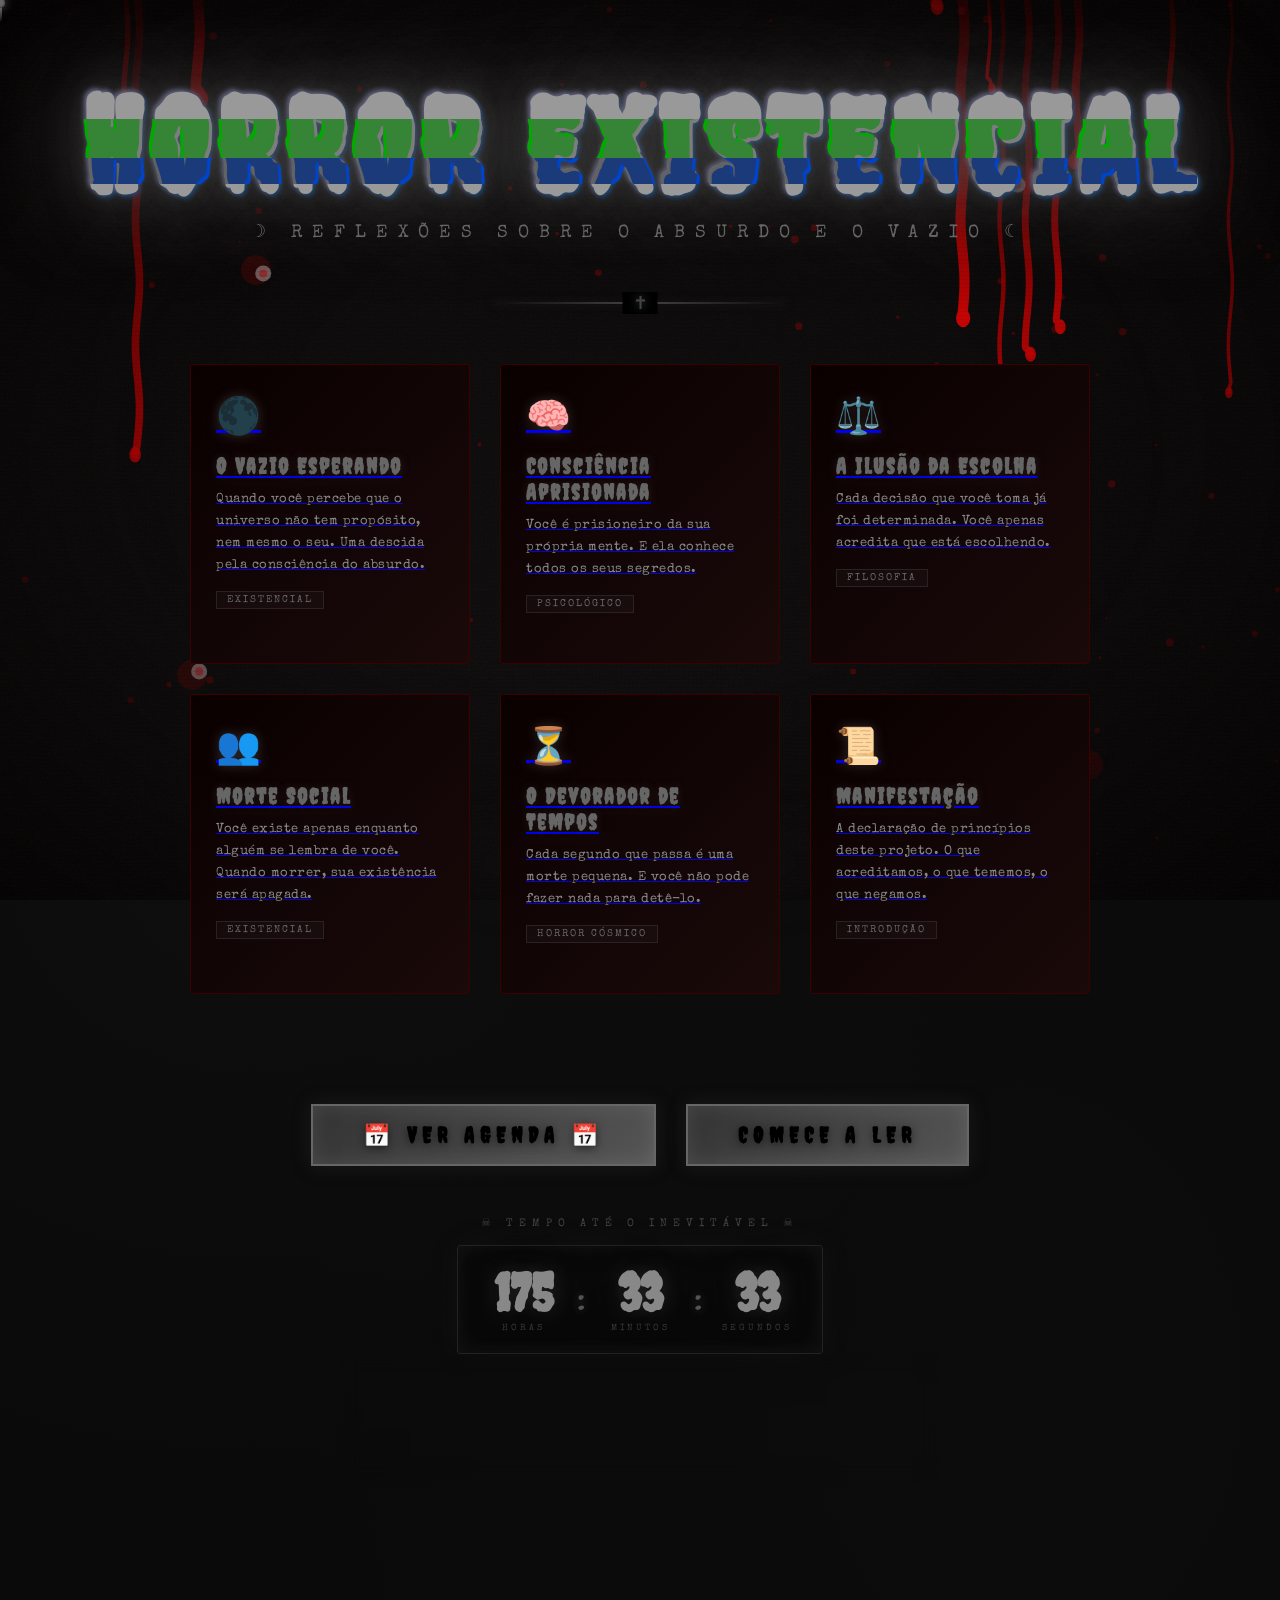
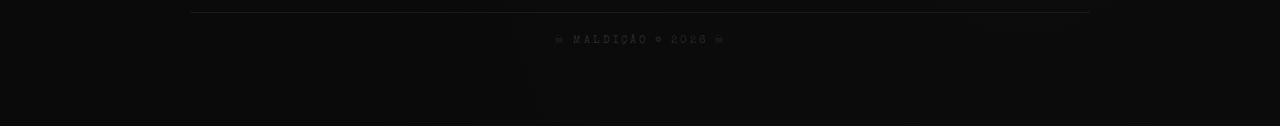
<file: index.html>
﻿<!DOCTYPE html>
<html lang="pt-BR">
<head>
<meta charset="UTF-8">
<meta name="viewport" content="width=device-width, initial-scale=1.0">
<title>☠ TERROR ☠</title>
<link rel="stylesheet" href="style.css">
</head>
<body>
<div id="cursor"></div>
<canvas id="blood-canvas"></canvas>
<canvas id="particles-canvas"></canvas>
<canvas id="eyes-canvas"></canvas>
<div id="vignette"></div>
<div id="flicker"></div>
<div id="scanlines"></div>
<div id="noise"></div>
<div id="glitch-overlay"></div>
<div id="distortion-grid"></div>
<div id="ambient-glow"></div>
<div class="content">
  <div class="title-wrap">
    <h1 data-text="HORROR EXISTENCIAL">HORROR EXISTENCIAL</h1>
    <div class="title-shadow"></div>
  </div>
  <div class="subtitle">☽ Reflexões sobre o absurdo e o vazio ☾</div>
  <div class="subtitle-glow"></div>
  <div class="divider"></div>
  <div class="cards-container">
    <div class="cards">
      <a href="articles/o-vazio.html" class="card card-link">
        <div class="card-glow"></div>
        <span class="card-icon">🌑</span>
        <h3>O Vazio Esperando</h3>
        <p>Quando você percebe que o universo não tem propósito, nem mesmo o seu. Uma descida pela consciência do absurdo.</p>
        <span class="tag">Existencial</span>
        <div class="card-eyes"></div>
      </a>
      <a href="articles/consciencia-aprisionada.html" class="card card-link">
        <div class="card-glow"></div>
        <span class="card-icon">🧠</span>
        <h3>Consciência Aprisionada</h3>
        <p>Você é prisioneiro da sua própria mente. E ela conhece todos os seus segredos.</p>
        <span class="tag">Psicológico</span>
        <div class="card-eyes"></div>
      </a>
      <a href="articles/escolha-ilusoria.html" class="card card-link">
        <div class="card-glow"></div>
        <span class="card-icon">⚖️</span>
        <h3>A Ilusão da Escolha</h3>
        <p>Cada decisão que você toma já foi determinada. Você apenas acredita que está escolhendo.</p>
        <span class="tag">Filosofia</span>
        <div class="card-eyes"></div>
      </a>
      <a href="articles/morte-social.html" class="card card-link">
        <div class="card-glow"></div>
        <span class="card-icon">👥</span>
        <h3>Morte Social</h3>
        <p>Você existe apenas enquanto alguém se lembra de você. Quando morrer, sua existência será apagada.</p>
        <span class="tag">Existencial</span>
        <div class="card-eyes"></div>
      </a>
      <a href="articles/o-tempo.html" class="card card-link">
        <div class="card-glow"></div>
        <span class="card-icon">⏳</span>
        <h3>O Devorador de Tempos</h3>
        <p>Cada segundo que passa é uma morte pequena. E você não pode fazer nada para detê-lo.</p>
        <span class="tag">Horror Cósmico</span>
        <div class="card-eyes"></div>
      </a>
      <a href="articles/manifestacao.html" class="card card-link">
        <div class="card-glow"></div>
        <span class="card-icon">📜</span>
        <h3>Manifestação</h3>
        <p>A declaração de princípios deste projeto. O que acreditamos, o que tememos, o que negamos.</p>
        <span class="tag">Introdução</span>
        <div class="card-eyes"></div>
      </a>
    </div>
  </div>
  <div class="button-container">
    <a href="schedule.html" class="cta-btn schedule-btn">
      <span>📅 VER AGENDA 📅</span>
      <div class="btn-hologram"></div>
    </a>
    <a href="articles/manifestacao.html" class="cta-btn enter-btn">
      <span>COMECE A LER</span>
      <div class="btn-hologram"></div>
    </a>
  </div>
  <div class="countdown">
    <div class="countdown-label">☠ tempo até o inevitável ☠</div>
    <div class="countdown-digits">
      <div class="digit-box">
        <div class="digit" id="cd-h">00</div>
        <div class="digit-label">horas</div>
      </div>
      <div class="colon">:</div>
      <div class="digit-box">
        <div class="digit" id="cd-m">00</div>
        <div class="digit-label">minutos</div>
      </div>
      <div class="colon">:</div>
      <div class="digit-box">
        <div class="digit" id="cd-s">00</div>
        <div class="digit-label">segundos</div>
      </div>
    </div>
  </div>
  <div class="info-section">
    <div class="info-card">
      <h4>⚠️ AVISO</h4>
      <p>Este conteúdo é destinado apenas para os corajosos.</p>
    </div>
  </div>
  <footer>☠ MALDIÇÃO © 2026 ☠</footer>
</div>
<script src="horror-engine.js"></script>
</body>
</html>
</file>
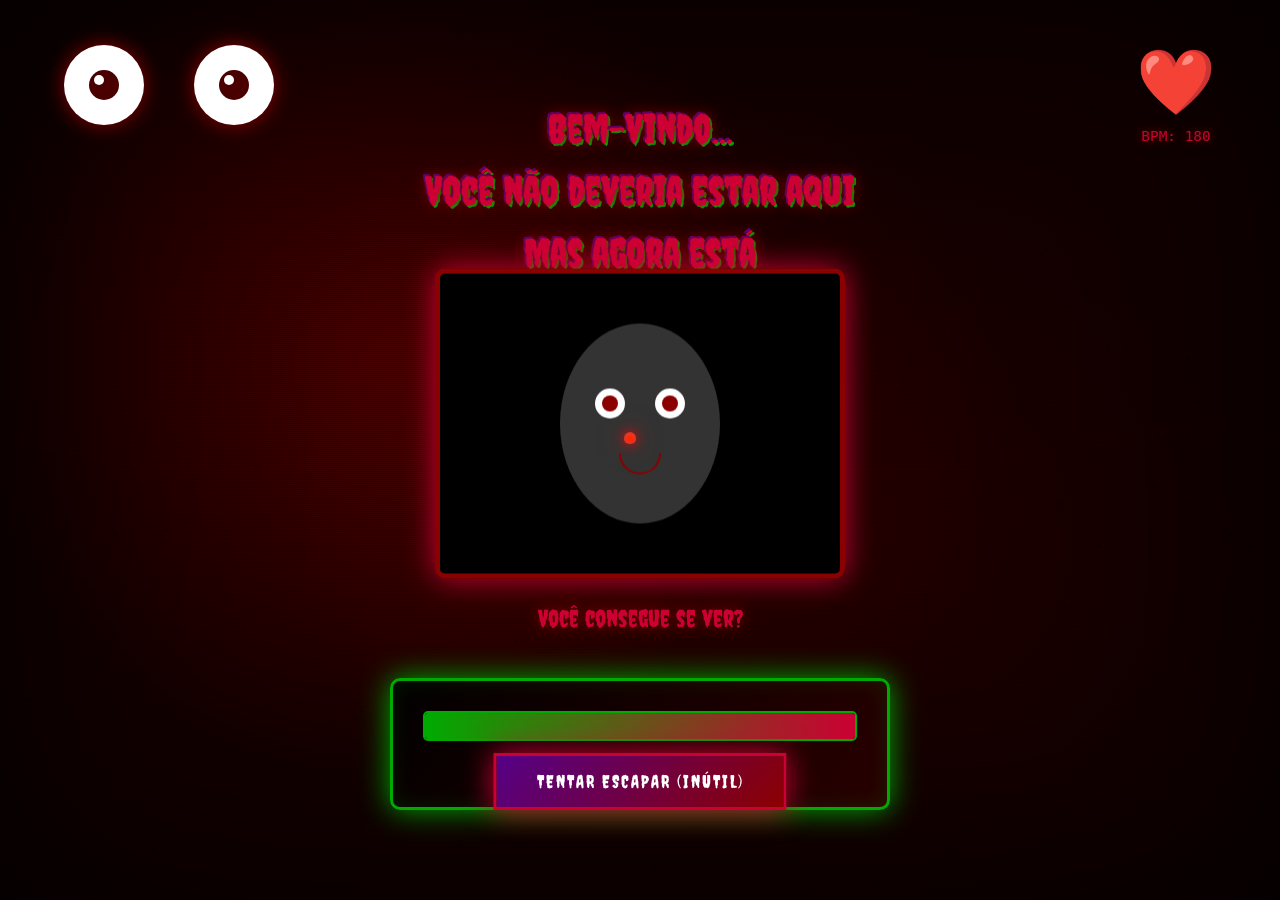
<file: enter.html>
<!DOCTYPE html>
<html lang="pt-BR">
<head>
    <meta charset="UTF-8">
    <meta name="viewport" content="width=device-width, initial-scale=1.0">
    <title>☠ VOCÊ ENTROU ☠</title>
    <link rel="stylesheet" href="enter.css">
</head>
<body>
    <!-- Ambient Sounds (disabled by default, user can enable) -->
    <audio id="ambient-sound" preload="none"></audio>
    <audio id="scream-sound" preload="none"></audio>
    <audio id="heartbeat" preload="none"></audio>

    <!-- Multiple Canvas Layers for Effects -->
    <canvas id="main-canvas"></canvas>
    <canvas id="distortion-canvas"></canvas>
    <canvas id="particles-canvas"></canvas>
    
    <!-- Custom Cursor -->
    <div id="cursor"></div>
    
    <!-- Screen Effects -->
    <div id="vignette"></div>
    <div id="scanlines"></div>
    <div id="glitch-overlay"></div>
    <div id="chromatic"></div>
    <div id="flash"></div>
    <div id="blood-splatter"></div>

    <!-- Main Content -->
    <div class="content-wrapper">
        <!-- Psychological Horror Text -->
        <div class="horror-text-container" id="horror-text">
            <div class="text-line" style="animation-delay: 0s">Bem-vindo...</div>
            <div class="text-line" style="animation-delay: 0.5s">Você não deveria estar aqui</div>
            <div class="text-line" style="animation-delay: 1s">Mas agora está</div>
            <div class="text-line" style="animation-delay: 1.5s">E não pode sair</div>
        </div>

        <!-- Beating Heart Display -->
        <div class="heart-display">
            <div class="heart" id="heart-beat">❤️</div>
            <div class="heart-bpm" id="bpm">BPM: 120</div>
        </div>

        <!-- Eyes Following Cursor -->
        <div class="eyes-container">
            <div class="eye">
                <div class="pupil"></div>
            </div>
            <div class="eye">
                <div class="pupil"></div>
            </div>
        </div>

        <!-- Distorted Mirror -->
        <div class="mirror-section">
            <canvas id="mirror-canvas" width="400" height="300"></canvas>
            <p class="mirror-text">Você consegue se ver?</p>
        </div>

        <!-- Scrolling Doom Text -->
        <div class="doom-text">
            <div class="doom-line">ELE ESTÁ TE VENDO</div>
            <div class="doom-line">ELE ESTÁ TE OUINDO</div>
            <div class="doom-line">ELE ESTÁ TE TOCANDO</div>
            <div class="doom-line">ELE ESTÁ AQUI</div>
            <div class="doom-line">ELE ESTÁ AQUI</div>
            <div class="doom-line">ELE ESTÁ AQUI</div>
        </div>

        <!-- Glitched Interface -->
        <div class="interface">
            <div class="screen" id="main-screen">
                <div class="screen-content">
                    <div class="loading-bar">
                        <div class="loading-fill" id="load-fill"></div>
                    </div>
                    <p class="loading-text" id="load-text">Carregando seu destino...</p>
                </div>
            </div>
        </div>

        <!-- Reality Distortion -->
        <div class="reality-check">
            <button class="btn-escape" onclick="tryEscape()">
                TENTAR ESCAPAR (INÚTIL)
            </button>
        </div>
    </div>

    <!-- Hidden Messages (revealed gradually) -->
    <div id="hidden-messages" style="display: none;">
        <div class="message">Você clicou em "ENTRE SE OUSAR"...</div>
        <div class="message">Você REALMENTE achou que teria um final feliz?</div>
        <div class="message">A maldição já começou</div>
        <div class="message">Você sente isso?</div>
        <div class="message">A presença ao seu redor?</div>
    </div>

    <script src="enter.js"></script>
</body>
</html>
</file>
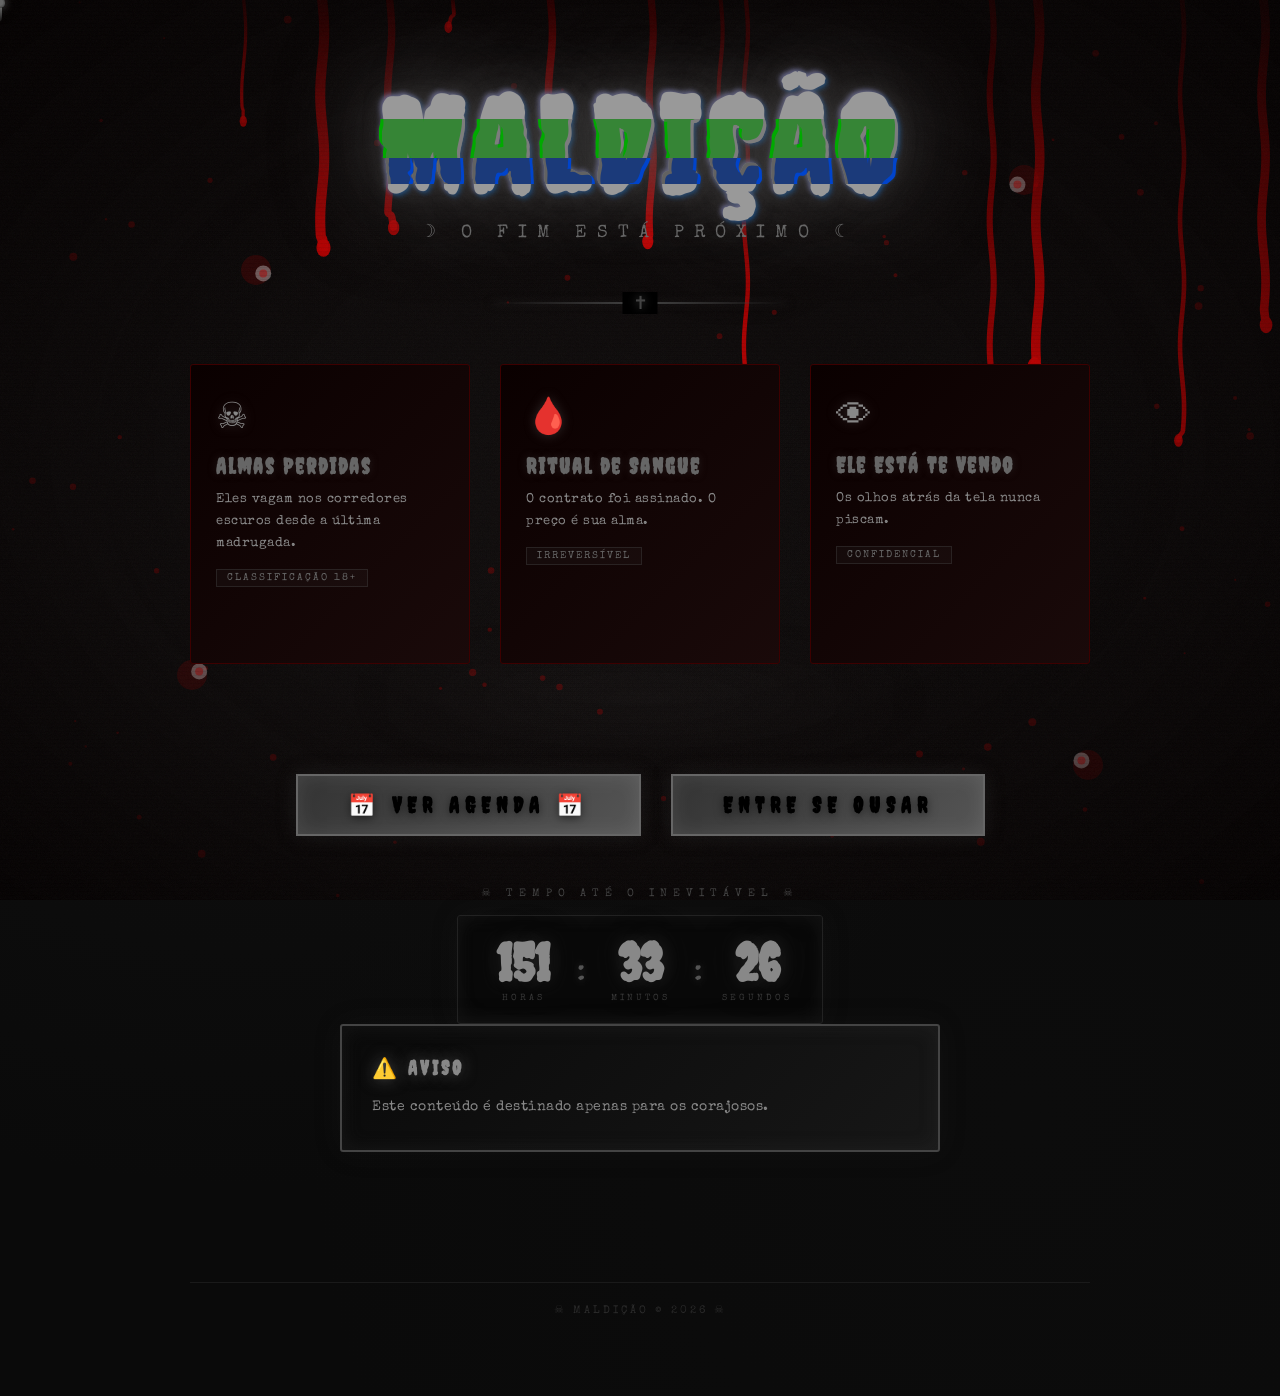
<file: horror-site.html>
﻿<!DOCTYPE html>
<html lang="pt-BR">
<head>
<meta charset="UTF-8">
<meta name="viewport" content="width=device-width, initial-scale=1.0">
<title>☠ TERROR ☠</title>
<link rel="stylesheet" href="style.css">
</head>
<body>
<div id="cursor"></div>
<canvas id="blood-canvas"></canvas>
<canvas id="particles-canvas"></canvas>
<canvas id="eyes-canvas"></canvas>
<div id="vignette"></div>
<div id="flicker"></div>
<div id="scanlines"></div>
<div id="noise"></div>
<div id="glitch-overlay"></div>
<div id="distortion-grid"></div>
<div id="ambient-glow"></div>
<div class="content">
  <div class="title-wrap">
    <h1 data-text="MALDIÇÃO">MALDIÇÃO</h1>
    <div class="title-shadow"></div>
  </div>
  <div class="subtitle">☽ O fim está próximo ☾</div>
  <div class="subtitle-glow"></div>
  <div class="divider"></div>
  <div class="cards-container">
    <div class="cards">
      <div class="card">
        <div class="card-glow"></div>
        <span class="card-icon">☠</span>
        <h3>Almas Perdidas</h3>
        <p>Eles vagam nos corredores escuros desde a última madrugada.</p>
        <span class="tag">Classificação 18+</span>
        <div class="card-eyes"></div>
      </div>
      <div class="card">
        <div class="card-glow"></div>
        <span class="card-icon">🩸</span>
        <h3>Ritual de Sangue</h3>
        <p>O contrato foi assinado. O preço é sua alma.</p>
        <span class="tag">Irreversível</span>
        <div class="card-eyes"></div>
      </div>
      <div class="card">
        <div class="card-glow"></div>
        <span class="card-icon">👁</span>
        <h3>Ele Está Te Vendo</h3>
        <p>Os olhos atrás da tela nunca piscam.</p>
        <span class="tag">Confidencial</span>
        <div class="card-eyes"></div>
      </div>
    </div>
  </div>
  <div class="button-container">
    <a href="schedule.html" class="cta-btn schedule-btn">
      <span>📅 VER AGENDA 📅</span>
      <div class="btn-hologram"></div>
    </a>
    <button class="cta-btn enter-btn" onclick="window.location.href='enter.html'">
      <span>ENTRE SE OUSAR</span>
      <div class="btn-hologram"></div>
    </button>
  </div>
  <div class="countdown">
    <div class="countdown-label">☠ tempo até o inevitável ☠</div>
    <div class="countdown-digits">
      <div class="digit-box">
        <div class="digit" id="cd-h">00</div>
        <div class="digit-label">horas</div>
      </div>
      <div class="colon">:</div>
      <div class="digit-box">
        <div class="digit" id="cd-m">00</div>
        <div class="digit-label">minutos</div>
      </div>
      <div class="colon">:</div>
      <div class="digit-box">
        <div class="digit" id="cd-s">00</div>
        <div class="digit-label">segundos</div>
      </div>
    </div>
  </div>
  <div class="info-section">
    <div class="info-card">
      <h4>⚠️ AVISO</h4>
      <p>Este conteúdo é destinado apenas para os corajosos.</p>
    </div>
  </div>
  <footer>☠ MALDIÇÃO © 2026 ☠</footer>
</div>
<script src="horror-engine.js"></script>
</body>
</html>
</file>
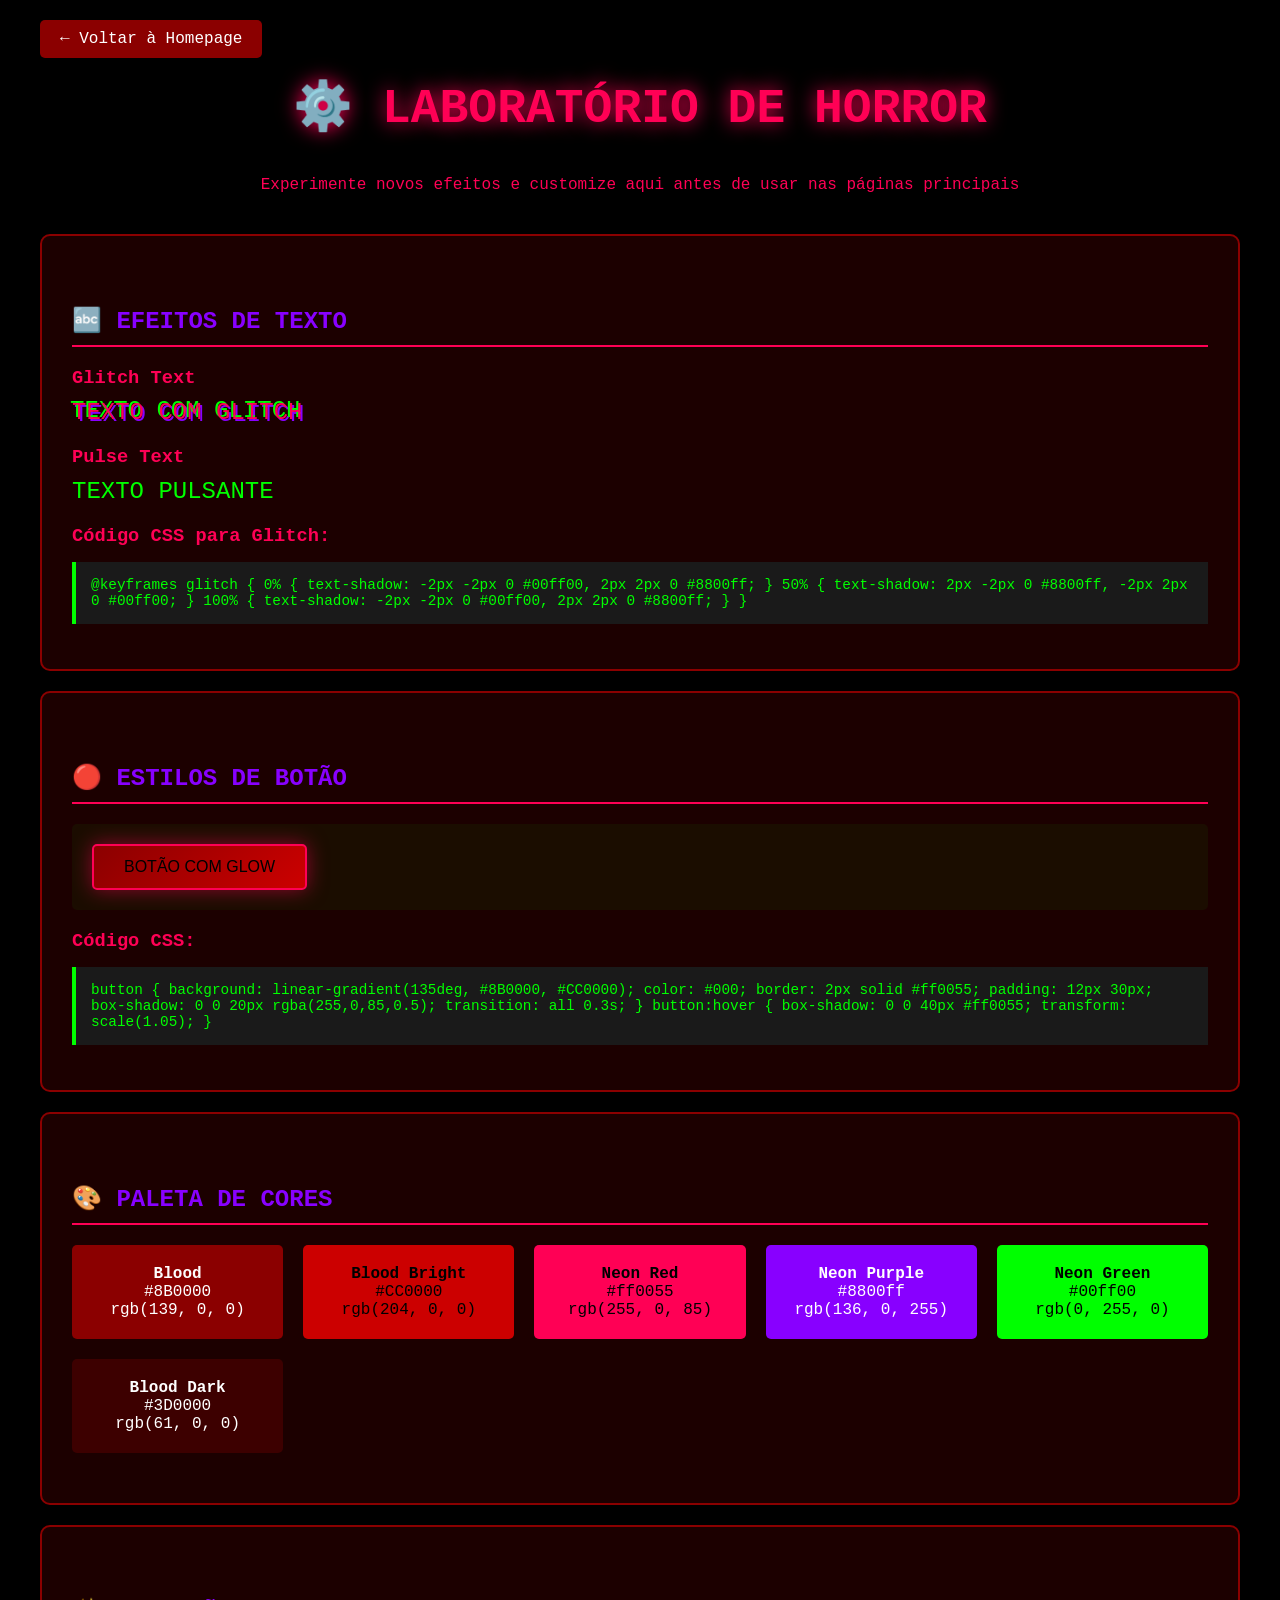
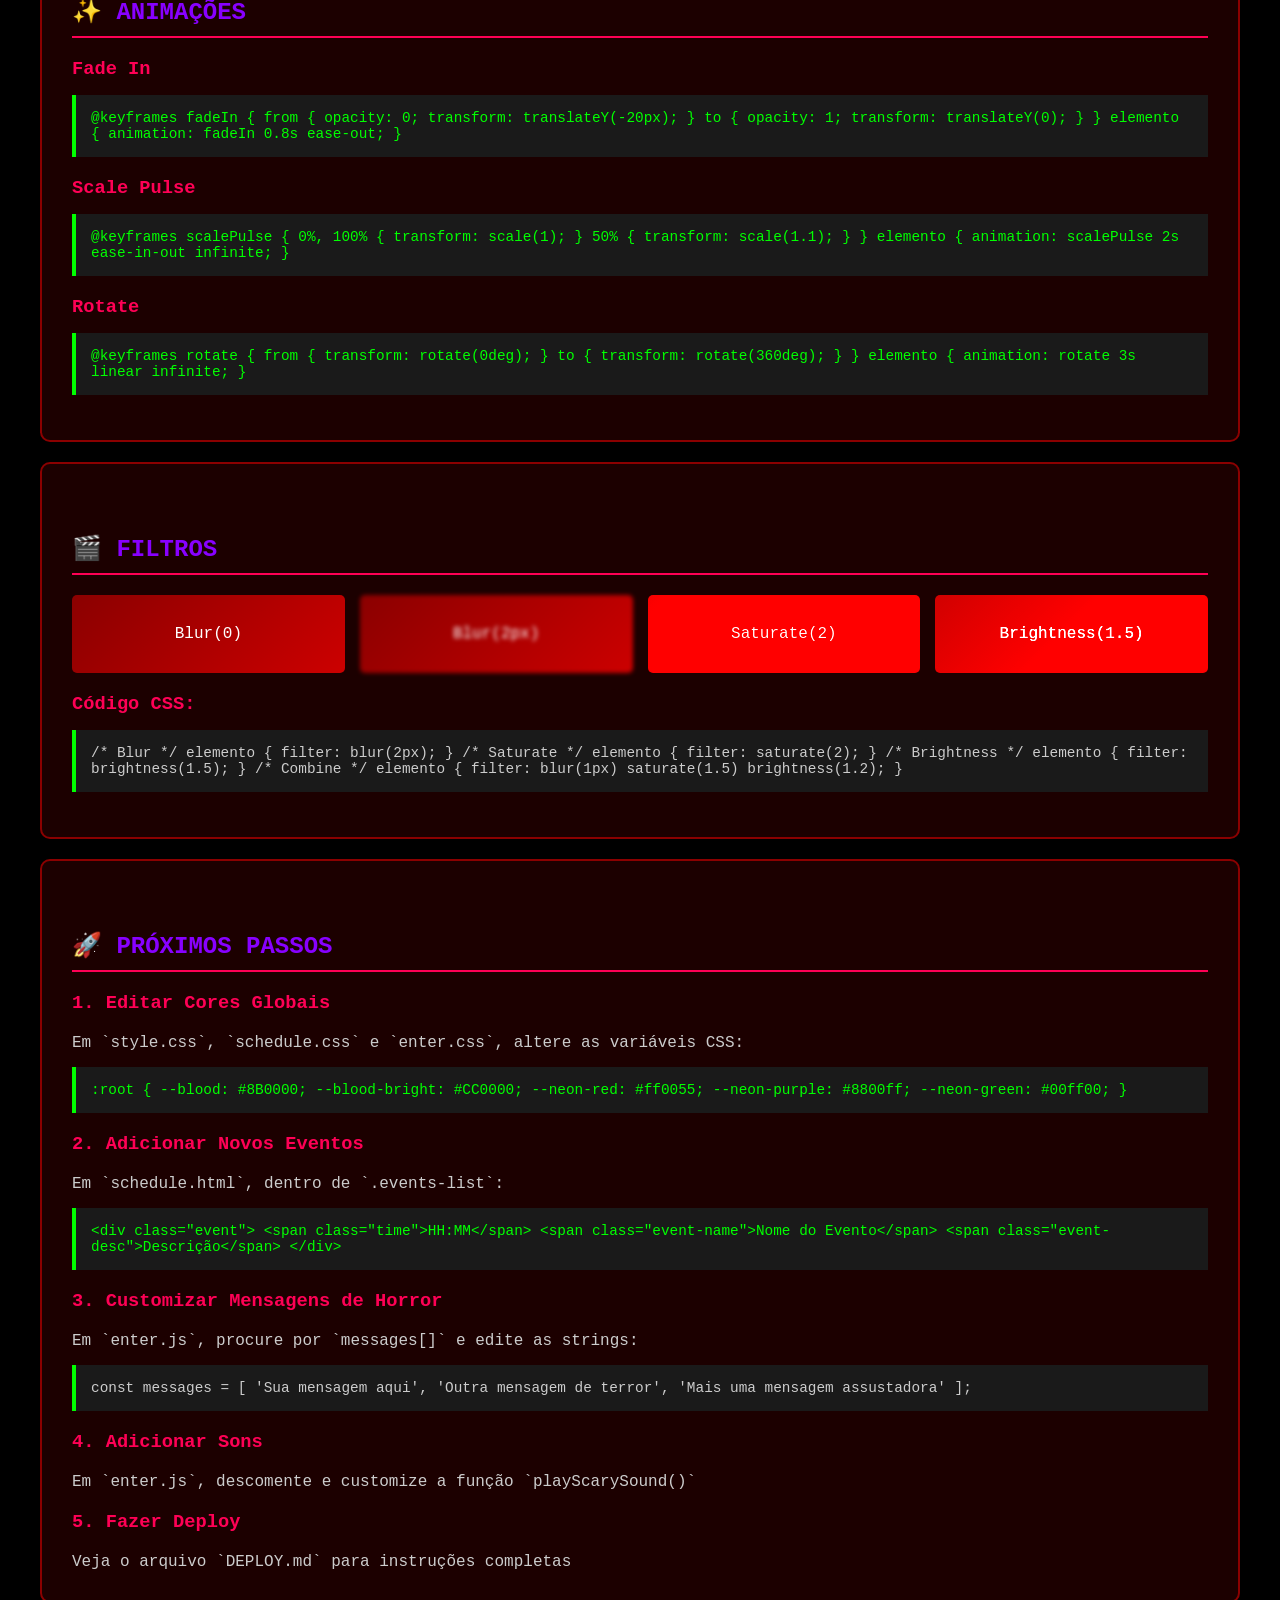
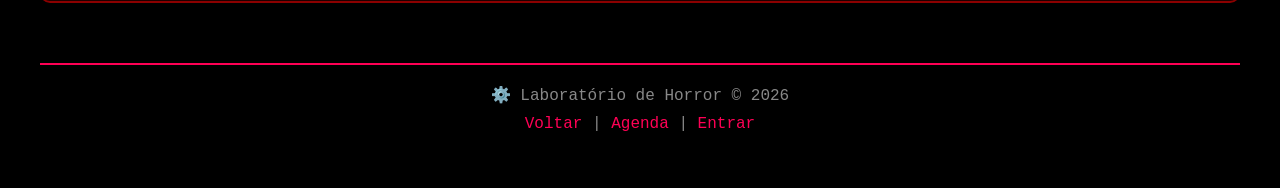
<file: lab.html>
<!-- 
ARQUIVO DE TESTES E EXEMPLOS
Use este arquivo para testar novos efeitos antes de implementar nas páginas principais
-->

<!DOCTYPE html>
<html lang="pt-BR">
<head>
    <meta charset="UTF-8">
    <meta name="viewport" content="width=device-width, initial-scale=1.0">
    <title>⚙️ LABORATORIO DE HORROR</title>
    <style>
        * {
            margin: 0;
            padding: 0;
            box-sizing: border-box;
        }

        body {
            background: #000;
            color: #ccc;
            font-family: 'Courier New', monospace;
            min-height: 100vh;
            padding: 20px;
            overflow-x: hidden;
        }

        .container {
            max-width: 1200px;
            margin: 0 auto;
        }

        h1 {
            color: #ff0055;
            text-align: center;
            margin-bottom: 40px;
            font-size: 3rem;
            text-shadow: 0 0 20px #ff0055;
        }

        h2 {
            color: #8800ff;
            margin-top: 40px;
            margin-bottom: 20px;
            border-bottom: 2px solid #ff0055;
            padding-bottom: 10px;
        }

        .example {
            background: rgba(139,0,0,0.2);
            border: 2px solid #8B0000;
            padding: 30px;
            margin: 20px 0;
            border-radius: 10px;
        }

        .code-block {
            background: #1a1a1a;
            border-left: 4px solid #00ff00;
            padding: 15px;
            overflow-x: auto;
            margin: 15px 0;
            font-size: 0.9rem;
        }

        .code-block code {
            color: #00ff00;
        }

        .demo {
            margin: 15px 0;
            padding: 20px;
            background: rgba(0,255,0,0.05);
            border-radius: 5px;
        }

        .nav-back {
            display: inline-block;
            margin-bottom: 20px;
            padding: 10px 20px;
            background: #8B0000;
            color: #fff;
            text-decoration: none;
            border-radius: 5px;
            transition: all 0.3s;
        }

        .nav-back:hover {
            background: #ff0055;
            box-shadow: 0 0 20px #ff0055;
        }

        .glitch-text {
            font-size: 1.5rem;
            color: #ff0055;
            animation: glitch-demo 0.5s infinite;
            text-shadow: 
                -2px -2px 0 #00ff00,
                2px 2px 0 #8800ff;
        }

        @keyframes glitch-demo {
            0% { text-shadow: -2px -2px 0 #00ff00, 2px 2px 0 #8800ff; }
            50% { text-shadow: 2px -2px 0 #8800ff, -2px 2px 0 #00ff00; }
            100% { text-shadow: -2px -2px 0 #00ff00, 2px 2px 0 #8800ff; }
        }

        .pulse {
            animation: pulse-demo 1s ease-in-out infinite;
        }

        @keyframes pulse-demo {
            0%, 100% { opacity: 0.5; transform: scale(1); }
            50% { opacity: 1; transform: scale(1.1); }
        }

        canvas {
            max-width: 100%;
            height: auto;
        }

        .footer {
            text-align: center;
            margin-top: 60px;
            padding: 20px;
            border-top: 2px solid #ff0055;
            color: #888;
        }
    </style>
</head>
<body>
    <div class="container">
        <a href="horror-site.html" class="nav-back">← Voltar à Homepage</a>

        <h1>⚙️ LABORATÓRIO DE HORROR</h1>
        <p style="text-align: center; color: #ff0055; margin-bottom: 40px;">
            Experimente novos efeitos e customize aqui antes de usar nas páginas principais
        </p>

        <!-- SEÇÃO 1: EFEITOS DE TEXTO -->
        <div class="example">
            <h2>🔤 EFEITOS DE TEXTO</h2>

            <h3 style="color: #ff0055; margin: 20px 0 10px;">Glitch Text</h3>
            <div class="glitch-text">TEXTO COM GLITCH</div>

            <h3 style="color: #ff0055; margin: 20px 0 10px;">Pulse Text</h3>
            <div class="pulse" style="font-size: 1.5rem; color: #00ff00;">
                TEXTO PULSANTE
            </div>

            <h3 style="color: #ff0055; margin: 20px 0 10px;">Código CSS para Glitch:</h3>
            <div class="code-block"><code>@keyframes glitch {
  0% { text-shadow: -2px -2px 0 #00ff00, 2px 2px 0 #8800ff; }
  50% { text-shadow: 2px -2px 0 #8800ff, -2px 2px 0 #00ff00; }
  100% { text-shadow: -2px -2px 0 #00ff00, 2px 2px 0 #8800ff; }
}</code></div>
        </div>

        <!-- SEÇÃO 2: BOTÕES -->
        <div class="example">
            <h2>🔴 ESTILOS DE BOTÃO</h2>

            <div class="demo">
                <button style="
                    background: linear-gradient(135deg, #8B0000, #CC0000);
                    color: #000;
                    border: 2px solid #ff0055;
                    padding: 12px 30px;
                    font-size: 1rem;
                    cursor: pointer;
                    border-radius: 5px;
                    transition: all 0.3s;
                    box-shadow: 0 0 20px rgba(255,0,85,0.5);
                " 
                onmouseover="this.style.boxShadow='0 0 40px #ff0055'" 
                onmouseout="this.style.boxShadow='0 0 20px rgba(255,0,85,0.5)'">
                    BOTÃO COM GLOW
                </button>
            </div>

            <h3 style="color: #ff0055; margin-top: 20px;">Código CSS:</h3>
            <div class="code-block"><code>button {
  background: linear-gradient(135deg, #8B0000, #CC0000);
  color: #000;
  border: 2px solid #ff0055;
  padding: 12px 30px;
  box-shadow: 0 0 20px rgba(255,0,85,0.5);
  transition: all 0.3s;
}

button:hover {
  box-shadow: 0 0 40px #ff0055;
  transform: scale(1.05);
}</code></div>
        </div>

        <!-- SEÇÃO 3: CORES E GRADIENTES -->
        <div class="example">
            <h2>🎨 PALETA DE CORES</h2>

            <div style="display: grid; grid-template-columns: repeat(auto-fit, minmax(200px, 1fr)); gap: 20px; margin: 20px 0;">
                <div style="
                    background: #8B0000;
                    padding: 20px;
                    border-radius: 5px;
                    text-align: center;
                    color: #fff;
                ">
                    <strong>Blood</strong><br>
                    #8B0000<br>
                    rgb(139, 0, 0)
                </div>

                <div style="
                    background: #CC0000;
                    padding: 20px;
                    border-radius: 5px;
                    text-align: center;
                    color: #000;
                ">
                    <strong>Blood Bright</strong><br>
                    #CC0000<br>
                    rgb(204, 0, 0)
                </div>

                <div style="
                    background: #ff0055;
                    padding: 20px;
                    border-radius: 5px;
                    text-align: center;
                    color: #000;
                ">
                    <strong>Neon Red</strong><br>
                    #ff0055<br>
                    rgb(255, 0, 85)
                </div>

                <div style="
                    background: #8800ff;
                    padding: 20px;
                    border-radius: 5px;
                    text-align: center;
                    color: #fff;
                ">
                    <strong>Neon Purple</strong><br>
                    #8800ff<br>
                    rgb(136, 0, 255)
                </div>

                <div style="
                    background: #00ff00;
                    padding: 20px;
                    border-radius: 5px;
                    text-align: center;
                    color: #000;
                ">
                    <strong>Neon Green</strong><br>
                    #00ff00<br>
                    rgb(0, 255, 0)
                </div>

                <div style="
                    background: #3D0000;
                    padding: 20px;
                    border-radius: 5px;
                    text-align: center;
                    color: #fff;
                ">
                    <strong>Blood Dark</strong><br>
                    #3D0000<br>
                    rgb(61, 0, 0)
                </div>
            </div>
        </div>

        <!-- SEÇÃO 4: ANIMAÇÕES CSS -->
        <div class="example">
            <h2>✨ ANIMAÇÕES</h2>

            <h3 style="color: #ff0055; margin: 20px 0 10px;">Fade In</h3>
            <div class="code-block"><code>@keyframes fadeIn {
  from { opacity: 0; transform: translateY(-20px); }
  to { opacity: 1; transform: translateY(0); }
}

elemento { animation: fadeIn 0.8s ease-out; }</code></div>

            <h3 style="color: #ff0055; margin: 20px 0 10px;">Scale Pulse</h3>
            <div class="code-block"><code>@keyframes scalePulse {
  0%, 100% { transform: scale(1); }
  50% { transform: scale(1.1); }
}

elemento { animation: scalePulse 2s ease-in-out infinite; }</code></div>

            <h3 style="color: #ff0055; margin: 20px 0 10px;">Rotate</h3>
            <div class="code-block"><code>@keyframes rotate {
  from { transform: rotate(0deg); }
  to { transform: rotate(360deg); }
}

elemento { animation: rotate 3s linear infinite; }</code></div>
        </div>

        <!-- SEÇÃO 5: FILTROS CSS -->
        <div class="example">
            <h2>🎬 FILTROS</h2>

            <div style="
                display: grid;
                grid-template-columns: repeat(auto-fit, minmax(150px, 1fr));
                gap: 15px;
                margin: 20px 0;
            ">
                <div style="
                    background: linear-gradient(135deg, #8B0000, #CC0000);
                    padding: 30px;
                    text-align: center;
                    border-radius: 5px;
                    color: #fff;
                    filter: blur(0px);
                ">
                    Blur(0)
                </div>

                <div style="
                    background: linear-gradient(135deg, #8B0000, #CC0000);
                    padding: 30px;
                    text-align: center;
                    border-radius: 5px;
                    color: #fff;
                    filter: blur(2px);
                ">
                    Blur(2px)
                </div>

                <div style="
                    background: linear-gradient(135deg, #8B0000, #CC0000);
                    padding: 30px;
                    text-align: center;
                    border-radius: 5px;
                    color: #fff;
                    filter: saturate(2);
                ">
                    Saturate(2)
                </div>

                <div style="
                    background: linear-gradient(135deg, #8B0000, #CC0000);
                    padding: 30px;
                    text-align: center;
                    border-radius: 5px;
                    color: #fff;
                    filter: brightness(1.5);
                ">
                    Brightness(1.5)
                </div>
            </div>

            <h3 style="color: #ff0055; margin: 20px 0 10px;">Código CSS:</h3>
            <div class="code-block"><code">/* Blur */
elemento { filter: blur(2px); }

/* Saturate */
elemento { filter: saturate(2); }

/* Brightness */
elemento { filter: brightness(1.5); }

/* Combine */
elemento { filter: blur(1px) saturate(1.5) brightness(1.2); }</code></div>
        </div>

        <!-- SEÇÃO 6: COMO COMEÇAR -->
        <div class="example">
            <h2>🚀 PRÓXIMOS PASSOS</h2>

            <h3 style="color: #ff0055; margin: 20px 0;">1. Editar Cores Globais</h3>
            <p>Em `style.css`, `schedule.css` e `enter.css`, altere as variáveis CSS:</p>
            <div class="code-block"><code>:root {
  --blood: #8B0000;
  --blood-bright: #CC0000;
  --neon-red: #ff0055;
  --neon-purple: #8800ff;
  --neon-green: #00ff00;
}</code></div>

            <h3 style="color: #ff0055; margin: 20px 0;">2. Adicionar Novos Eventos</h3>
            <p>Em `schedule.html`, dentro de `.events-list`:</p>
            <div class="code-block"><code>&lt;div class="event"&gt;
  &lt;span class="time"&gt;HH:MM&lt;/span&gt;
  &lt;span class="event-name"&gt;Nome do Evento&lt;/span&gt;
  &lt;span class="event-desc"&gt;Descrição&lt;/span&gt;
&lt;/div&gt;</code></div>

            <h3 style="color: #ff0055; margin: 20px 0;">3. Customizar Mensagens de Horror</h3>
            <p>Em `enter.js`, procure por `messages[]` e edite as strings:</p>
            <div class="code-block"><code">const messages = [
  'Sua mensagem aqui',
  'Outra mensagem de terror',
  'Mais uma mensagem assustadora'
];</code></div>

            <h3 style="color: #ff0055; margin: 20px 0;">4. Adicionar Sons</h3>
            <p>Em `enter.js`, descomente e customize a função `playScarySound()`</p>

            <h3 style="color: #ff0055; margin: 20px 0;">5. Fazer Deploy</h3>
            <p>Veja o arquivo `DEPLOY.md` para instruções completas</p>
        </div>

        <div class="footer">
            <p>⚙️ Laboratório de Horror © 2026</p>
            <p style="margin-top: 10px;">
                <a href="horror-site.html" style="color: #ff0055; text-decoration: none;">Voltar</a> | 
                <a href="schedule.html" style="color: #ff0055; text-decoration: none;">Agenda</a> | 
                <a href="enter.html" style="color: #ff0055; text-decoration: none;">Entrar</a>
            </p>
        </div>
    </div>
</body>
</html>
</file>
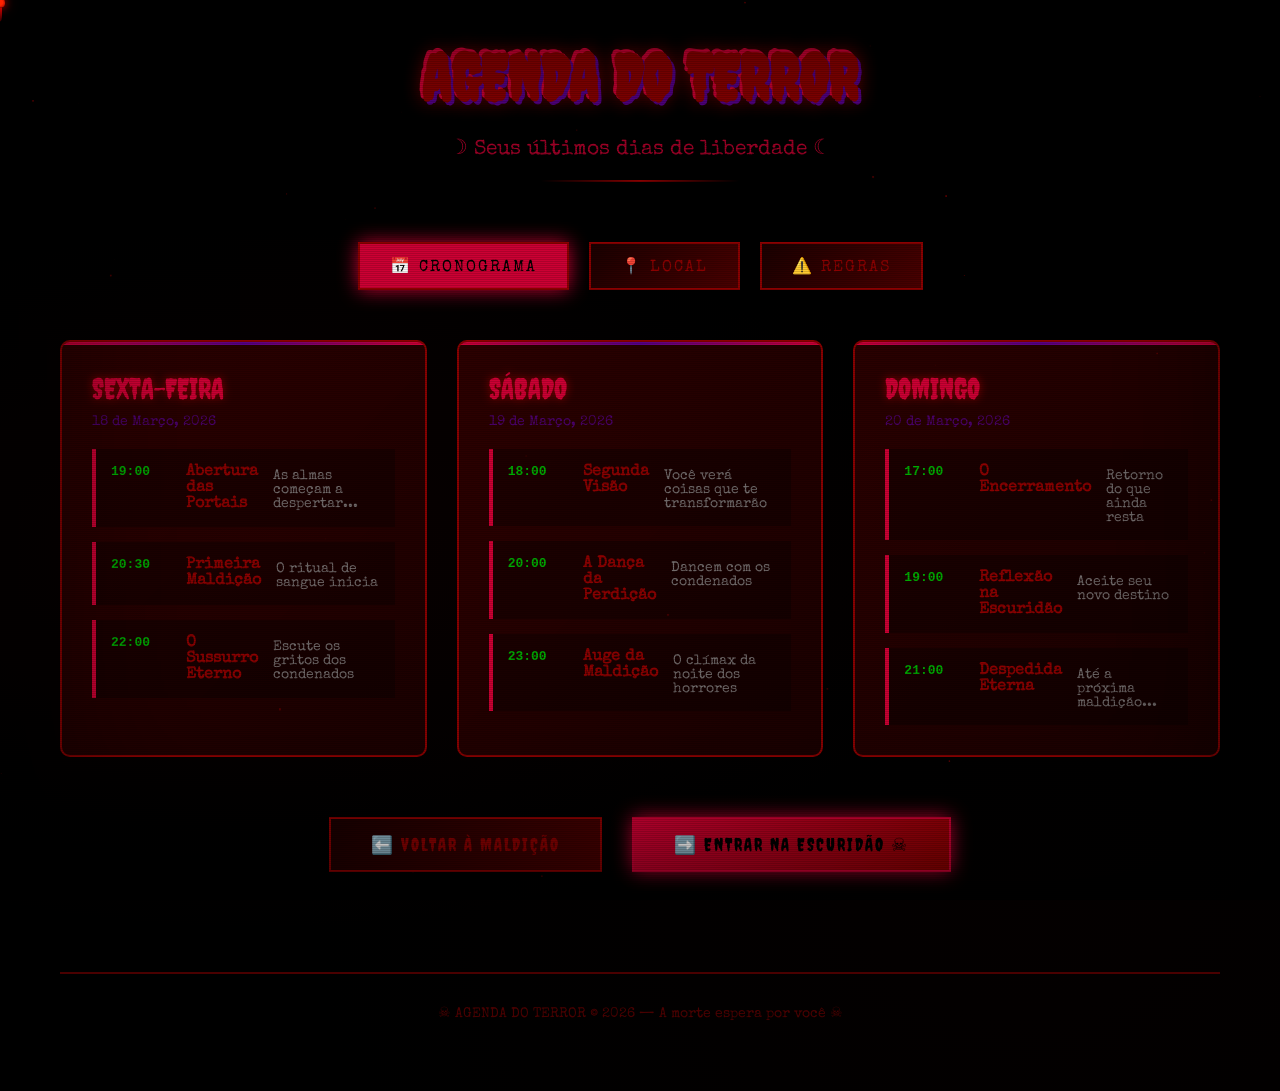
<file: schedule.html>
<!DOCTYPE html>
<html lang="pt-BR">
<head>
    <meta charset="UTF-8">
    <meta name="viewport" content="width=device-width, initial-scale=1.0">
    <title>📅 AGENDA DO TERROR 📅</title>
    <link rel="stylesheet" href="schedule.css">
</head>
<body>
    <!-- Background Effects -->
    <canvas id="horror-canvas"></canvas>
    <div id="cursor"></div>
    <div id="vignette"></div>
    <div id="scanlines"></div>
    <div id="glitch-overlay"></div>

    <div class="container">
        <!-- Header -->
        <div class="header">
            <h1 class="title-glitch" data-text="AGENDA DO TERROR">AGENDA DO TERROR</h1>
            <p class="subtitle">☽ Seus últimos dias de liberdade ☾</p>
            <div class="header-line"></div>
        </div>

        <!-- Navigation -->
        <nav class="nav-tabs">
            <button class="nav-btn active" data-tab="schedule">📅 CRONOGRAMA</button>
            <button class="nav-btn" data-tab="location">📍 LOCAL</button>
            <button class="nav-btn" data-tab="rules">⚠️ REGRAS</button>
        </nav>

        <!-- Schedule Tab -->
        <div id="schedule" class="tab-content active">
            <div class="event-days">
                <div class="day-card">
                    <div class="day-header">SEXTA-FEIRA</div>
                    <div class="day-date">18 de Março, 2026</div>
                    <div class="events-list">
                        <div class="event">
                            <span class="time">19:00</span>
                            <span class="event-name">Abertura das Portais</span>
                            <span class="event-desc">As almas começam a despertar...</span>
                        </div>
                        <div class="event">
                            <span class="time">20:30</span>
                            <span class="event-name">Primeira Maldição</span>
                            <span class="event-desc">O ritual de sangue inicia</span>
                        </div>
                        <div class="event">
                            <span class="time">22:00</span>
                            <span class="event-name">O Sussurro Eterno</span>
                            <span class="event-desc">Escute os gritos dos condenados</span>
                        </div>
                    </div>
                </div>

                <div class="day-card">
                    <div class="day-header">SÁBADO</div>
                    <div class="day-date">19 de Março, 2026</div>
                    <div class="events-list">
                        <div class="event">
                            <span class="time">18:00</span>
                            <span class="event-name">Segunda Visão</span>
                            <span class="event-desc">Você verá coisas que te transformarão</span>
                        </div>
                        <div class="event">
                            <span class="time">20:00</span>
                            <span class="event-name">A Dança da Perdição</span>
                            <span class="event-desc">Dancem com os condenados</span>
                        </div>
                        <div class="event">
                            <span class="time">23:00</span>
                            <span class="event-name">Auge da Maldição</span>
                            <span class="event-desc">O clímax da noite dos horrores</span>
                        </div>
                    </div>
                </div>

                <div class="day-card">
                    <div class="day-header">DOMINGO</div>
                    <div class="day-date">20 de Março, 2026</div>
                    <div class="events-list">
                        <div class="event">
                            <span class="time">17:00</span>
                            <span class="event-name">O Encerramento</span>
                            <span class="event-desc">Retorno do que ainda resta</span>
                        </div>
                        <div class="event">
                            <span class="time">19:00</span>
                            <span class="event-name">Reflexão na Escuridão</span>
                            <span class="event-desc">Aceite seu novo destino</span>
                        </div>
                        <div class="event">
                            <span class="time">21:00</span>
                            <span class="event-name">Despedida Eterna</span>
                            <span class="event-desc">Até a próxima maldição...</span>
                        </div>
                    </div>
                </div>
            </div>
        </div>

        <!-- Location Tab -->
        <div id="location" class="tab-content">
            <div class="location-info">
                <h2>📍 LOCAL DE PERDIÇÃO</h2>
                <div class="location-card">
                    <h3>O Santuário da Escuridão</h3>
                    <p>📍 Rua das Almas Perdidas, 666</p>
                    <p>Cidade: Entre a Realidade e o Abismo</p>
                    <p>CEP: 66666-666</p>
                    <div class="map-placeholder">
                        <div class="glitch-text">MAPA INDISPONÍVEL</div>
                        <p>O caminho só será revelado aos escolhidos...</p>
                    </div>
                </div>
            </div>
        </div>

        <!-- Rules Tab -->
        <div id="rules" class="tab-content">
            <div class="rules-info">
                <h2>⚠️ REGRAS DE SOBREVIVÊNCIA</h2>
                <div class="rules-list">
                    <div class="rule-item">
                        <span class="rule-number">1</span>
                        <div class="rule-content">
                            <h4>Não Tente Fugir</h4>
                            <p>Uma vez dentro, você está marcado. Tentar sair só piora as coisas.</p>
                        </div>
                    </div>
                    <div class="rule-item">
                        <span class="rule-number">2</span>
                        <div class="rule-content">
                            <h4>Mantenha os Olhos Abertos</h4>
                            <p>Fechar os olhos é proibido. Ele está observando.</p>
                        </div>
                    </div>
                    <div class="rule-item">
                        <span class="rule-number">3</span>
                        <div class="rule-content">
                            <h4>Não Seja Silencioso</h4>
                            <p>Seus gritos são música. Quanto mais você grita, mais eles vêm.</p>
                        </div>
                    </div>
                    <div class="rule-item">
                        <span class="rule-number">4</span>
                        <div class="rule-content">
                            <h4>Não Confie em Ninguém</h4>
                            <p>Seus companheiros não são mais humanos. Eles estão possuídos.</p>
                        </div>
                    </div>
                    <div class="rule-item">
                        <span class="rule-number">5</span>
                        <div class="rule-content">
                            <h4>Cumpra o Ritual</h4>
                            <p>Cada tarefa deve ser cumprida ou o destino será sellado.</p>
                        </div>
                    </div>
                </div>
            </div>
        </div>

        <!-- Action Buttons -->
        <div class="action-buttons">
            <button class="btn-horror" onclick="window.location.href='horror-site.html'">
                ⬅️ VOLTAR À MALDIÇÃO
            </button>
            <button class="btn-enter" onclick="window.location.href='enter.html'">
                ➡️ ENTRAR NA ESCURIDÃO ☠
            </button>
        </div>

        <footer class="footer">
            ☠ AGENDA DO TERROR © 2026 — A morte espera por você ☠
        </footer>
    </div>

    <script src="schedule.js"></script>
</body>
</html>
</file>
<file: style.css>
@import url('https://fonts.googleapis.com/css2?family=Creepster&family=Special+Elite&display=swap');

:root {
  --blood: #1a1a1a;
  --blood-bright: #333333;
  --blood-dark: #0d0d0d;
  --flesh: #0a0a0a;
  --neon-red: #444444;
  --neon-purple: #222222;
  --dark-void: #000000;
}

* { margin: 0; padding: 0; box-sizing: border-box; }

html {
  scroll-behavior: smooth;
}

body {
  background: #0a0a0a;
  color: #888;
  font-family: 'Special Elite', serif;
  overflow-x: hidden;
  cursor: none;
  min-height: 100vh;
  position: relative;
  background-image: 
    radial-gradient(ellipse at 20% 50%, rgba(50,50,50,0.1) 0%, transparent 50%),
    radial-gradient(ellipse at 80% 80%, rgba(30,30,30,0.1) 0%, transparent 50%);
}

/* ═════════════════════════════════════════════════════════════════ */
/* CUSTOM CURSOR - SANGUE VIVO */
/* ═════════════════════════════════════════════════════════════════ */
#cursor {
  position: fixed;
  width: 16px;
  height: 26px;
  pointer-events: none;
  z-index: 9999;
  transform: translate(-50%, -10%);
}

#cursor::before {
  content: '';
  display: block;
  width: 10px;
  height: 10px;
  background: radial-gradient(circle, #666666 40%, #333333 100%);
  border-radius: 50% 50% 40% 40%;
  margin: 0 auto;
  box-shadow: 
    0 0 8px #666666aa,
    0 0 15px #44444455,
    0 0 25px #33333333;
  animation: cursor-pulse 1.5s ease-in-out infinite;
}

#cursor::after {
  content: '';
  display: block;
  width: 3px;
  height: 14px;
  background: linear-gradient(to bottom, #666666, #33333366);
  margin: 0 auto;
  border-radius: 0 0 50% 50%;
}

@keyframes cursor-pulse {
  0%, 100% { 
    transform: scale(1);
    box-shadow: 
      0 0 8px #666666aa,
      0 0 15px #44444455,
      0 0 25px #33333333;
  }
  50% { 
    transform: scale(1.3);
    box-shadow: 
      0 0 15px #777777dd,
      0 0 30px #666666aa,
      0 0 50px #44444466;
  }
}

/* ═════════════════════════════════════════════════════════════════ */
/* CANVASES - LAYERS */
/* ═════════════════════════════════════════════════════════════════ */
#blood-canvas {
  position: fixed;
  top: 0; left: 0;
  width: 100%; height: 100%;
  z-index: 0;
  pointer-events: none;
}

#particles-canvas {
  position: fixed;
  top: 0; left: 0;
  width: 100%; height: 100%;
  z-index: 1;
  pointer-events: none;
}

#eyes-canvas {
  position: fixed;
  top: 0; left: 0;
  width: 100%; height: 100%;
  z-index: 2;
  pointer-events: none;
}

/* ═════════════════════════════════════════════════════════════════ */
/* OVERLAYS - ATMOSFERA */
/* ═════════════════════════════════════════════════════════════════ */
#vignette {
  position: fixed;
  inset: 0;
  background: radial-gradient(ellipse at center, transparent 40%, #000000cc 100%);
  z-index: 3;
  pointer-events: none;
}

#glitch-overlay {
  position: fixed;
  inset: 0;
  z-index: 4;
  pointer-events: none;
  opacity: 0;
}

#distortion-grid {
  position: fixed;
  inset: 0;
  background-image: 
    linear-gradient(0deg, transparent 24%, rgba(100,100,100,.03) 25%, rgba(100,100,100,.03) 26%, transparent 27%, transparent 74%, rgba(100,100,100,.03) 75%, rgba(100,100,100,.03) 76%, transparent 77%, transparent),
    linear-gradient(90deg, transparent 24%, rgba(100,100,100,.03) 25%, rgba(100,100,100,.03) 26%, transparent 27%, transparent 74%, rgba(100,100,100,.03) 75%, rgba(100,100,100,.03) 76%, transparent 77%, transparent);
  background-size: 50px 50px;
  z-index: 5;
  pointer-events: none;
  opacity: 0.08;
  animation: grid-shift 8s linear infinite;
}

@keyframes grid-shift {
  0% { background-position: 0 0; }
  100% { background-position: 50px 50px; }
}

#ambient-glow {
  position: fixed;
  inset: 0;
  z-index: 2;
  pointer-events: none;
  background: radial-gradient(ellipse at center, 
    rgba(100,100,100,0.05) 0%, 
    rgba(50,50,50,0.02) 30%, 
    transparent 70%);
  opacity: 0;
  animation: ambient-pulse 8s ease-in-out infinite;
}

@keyframes ambient-pulse {
  0%, 100% { opacity: 0; }
  50% { opacity: 0.3; }
}

#flicker {
  position: fixed;
  inset: 0;
  background: rgba(50,50,50,0.02);
  z-index: 6;
  pointer-events: none;
  animation: flicker 0.1s infinite;
}

@keyframes flicker {
  0%   { opacity: 1; }
  92%  { opacity: 1; }
  93%  { opacity: 0.6; }
  94%  { opacity: 1; }
  96%  { opacity: 0.4; }
  97%  { opacity: 1; }
  100% { opacity: 1; }
}

#scanlines {
  position: fixed;
  inset: 0;
  background: repeating-linear-gradient(
    to bottom,
    transparent 0px,
    transparent 3px,
    rgba(0,0,0,0.15) 3px,
    rgba(0,0,0,0.15) 4px
  );
  z-index: 7;
  pointer-events: none;
  opacity: 0.4;
}

#noise {
  position: fixed;
  inset: 0;
  opacity: 0.04;
  z-index: 8;
  pointer-events: none;
  background-image: url("data:image/svg+xml,%3Csvg viewBox='0 0 256 256' xmlns='http://www.w3.org/2000/svg'%3E%3Cfilter id='n'%3E%3CfeTurbulence type='fractalNoise' baseFrequency='0.9' numOctaves='4' stitchTiles='stitch'/%3E%3C/filter%3E%3Crect width='100%25' height='100%25' filter='url(%23n)' opacity='1'/%3E%3C/svg%3E");
  background-size: 150px 150px;
  animation: noise-anim 0.3s infinite steps(1);
}

@keyframes noise-anim {
  0%   { background-position: 0 0; }
  20%  { background-position: -50px -30px; }
  40%  { background-position: 30px 50px; }
  60%  { background-position: -70px 20px; }
  80%  { background-position: 40px -40px; }
  100% { background-position: -20px 60px; }
}

/* ═════════════════════════════════════════════════════════════════ */
/* CONTENT CONTAINER */
/* ═════════════════════════════════════════════════════════════════ */
.content {
  position: relative;
  z-index: 10;
  min-height: 100vh;
  display: flex;
  flex-direction: column;
  align-items: center;
  padding: 80px 20px 60px;
}

/* ═════════════════════════════════════════════════════════════════ */
/* TÍTULO - GLITCH EXTREMO */
/* ═════════════════════════════════════════════════════════════════ */
.title-wrap {
  position: relative;
  margin-bottom: 10px;
  perspective: 1000px;
}

.title-shadow {
  position: absolute;
  inset: 0;
  background: radial-gradient(ellipse at center, 
    rgba(80,80,80,0.2) 0%, 
    transparent 70%);
  filter: blur(40px);
  z-index: -1;
  transform: translateZ(-50px);
}

h1 {
  font-family: 'Creepster', cursive;
  font-size: clamp(60px, 12vw, 130px);
  color: #999999;
  text-shadow:
    0 0 20px #66666655,
    0 0 60px #44444433,
    0 0 100px #555555,
    -2px -2px 5px #7777aa,
    2px 2px 5px #004488;
  letter-spacing: 8px;
  text-align: center;
  line-height: 1;
  animation: glitch-base 4s infinite, title-float 6s ease-in-out infinite;
  position: relative;
  font-weight: 900;
}

h1::before, h1::after {
  content: attr(data-text);
  position: absolute;
  top: 0; left: 0; right: 0;
  font-family: 'Creepster', cursive;
  font-size: inherit;
  letter-spacing: 8px;
  text-align: center;
  overflow: hidden;
  font-weight: 900;
}

h1::before {
  color: #66666688;
  animation: glitch-1 4s infinite;
  clip-path: polygon(0 30%, 100% 30%, 100% 60%, 0 60%);
  text-shadow: -3px -3px 0 #00aa00;
}

h1::after {
  color: #33333388;
  animation: glitch-2 4s infinite;
  clip-path: polygon(0 60%, 100% 60%, 100% 80%, 0 80%);
  text-shadow: 3px 3px 0 #0044cc;
}

@keyframes glitch-base {
  0%, 90%, 100% { transform: translate(0) skew(0deg); filter: none; }
  91% { transform: translate(-2px, 1px) skew(-2deg); filter: hue-rotate(20deg) saturate(1.5); }
  92% { transform: translate(2px, -1px) skew(2deg); }
  93% { transform: translate(0) skew(0deg); }
}

@keyframes glitch-1 {
  0%, 90%, 100% { transform: translate(0); opacity: 0; }
  91% { transform: translate(-6px, -2px); opacity: 0.8; }
  92% { transform: translate(6px, 3px); opacity: 0.6; }
  93% { transform: translate(0); opacity: 0; }
}

@keyframes glitch-2 {
  0%, 91%, 100% { transform: translate(0); opacity: 0; }
  92% { transform: translate(4px, 4px); opacity: 0.7; }
  93% { transform: translate(-4px, -2px); opacity: 0.5; }
  94% { transform: translate(0); opacity: 0; }
}

@keyframes title-float {
  0%, 100% { transform: translateY(0px) rotateZ(0deg); }
  25% { transform: translateY(-5px) rotateZ(-1deg); }
  50% { transform: translateY(-8px) rotateZ(0deg); }
  75% { transform: translateY(-3px) rotateZ(1deg); }
}

/* ═════════════════════════════════════════════════════════════════ */
/* SUBTÍTULO */
/* ═════════════════════════════════════════════════════════════════ */
.subtitle {
  font-family: 'Special Elite', serif;
  color: #666666;
  font-size: clamp(12px, 2vw, 18px);
  letter-spacing: 10px;
  text-transform: uppercase;
  text-align: center;
  margin-bottom: 60px;
  animation: pulse-red 3s ease-in-out infinite;
  position: relative;
  z-index: 1;
}

.subtitle-glow {
  position: absolute;
  top: 50%;
  left: 50%;
  transform: translate(-50%, -50%);
  width: 600px;
  height: 80px;
  background: radial-gradient(ellipse at center, 
    rgba(100,100,100,0.1) 0%, 
    transparent 70%);
  filter: blur(30px);
  z-index: -1;
  animation: glow-pulse 3s ease-in-out infinite;
}

@keyframes glow-pulse {
  0%, 100% { opacity: 0.5; transform: translate(-50%, -50%) scale(0.8); }
  50% { opacity: 1; transform: translate(-50%, -50%) scale(1.2); }
}

@keyframes pulse-red {
  0%, 100% { opacity: 0.6; text-shadow: none; }
  50% { opacity: 1; text-shadow: 0 0 20px #66666655, 0 0 40px #44444433; }
}

/* ═════════════════════════════════════════════════════════════════ */
/* DIVIDER */
/* ═════════════════════════════════════════════════════════════════ */
.divider {
  width: 300px;
  height: 2px;
  background: linear-gradient(to right, transparent, #444444, transparent);
  margin: 0 auto 60px;
  position: relative;
  box-shadow: 0 0 10px #44444455;
  animation: divider-pulse 4s ease-in-out infinite;
}

.divider::after {
  content: '✝';
  position: absolute;
  top: 50%; left: 50%;
  transform: translate(-50%, -50%);
  color: #444444;
  font-size: 18px;
  background: #000;
  padding: 0 10px;
  text-shadow: 0 0 10px #444444;
  animation: rotate-slow 4s linear infinite;
}

@keyframes divider-pulse {
  0%, 100% { opacity: 0.5; width: 300px; }
  50% { opacity: 1; width: 400px; }
}

@keyframes rotate-slow {
  0% { transform: translate(-50%, -50%) rotateZ(0deg); }
  100% { transform: translate(-50%, -50%) rotateZ(360deg); }
}

/* ═════════════════════════════════════════════════════════════════ */
/* CARDS - EFEITOS AVANÇADOS */
/* ═════════════════════════════════════════════════════════════════ */
.cards-container {
  width: 100%;
  max-width: 900px;
  margin-bottom: 70px;
  perspective: 1200px;
}

.cards {
  display: grid;
  grid-template-columns: repeat(auto-fit, minmax(250px, 1fr));
  gap: 30px;
  width: 100%;
}

.card {
  border: 1px solid #3D0000;
  background: linear-gradient(135deg, #0a0000 0%, #1a0a0a 100%);
  padding: 30px 25px;
  position: relative;
  overflow: hidden;
  transition: all 0.4s cubic-bezier(0.34, 1.56, 0.64, 1);
  cursor: none;
  transform-style: preserve-3d;
  min-height: 300px;
  border-radius: 3px;
}

.card::before {
  content: '';
  position: absolute;
  top: 0; left: 0; right: 0;
  height: 2px;
  background: linear-gradient(to right, transparent, #444444, transparent);
  transform: scaleX(0);
  transition: transform 0.4s ease;
}

.card::after {
  content: '';
  position: absolute;
  inset: -2px;
  background: linear-gradient(135deg, #33333333 0%, #22222233 50%, transparent 100%);
  opacity: 0;
  transition: opacity 0.4s;
  z-index: -1;
  border-radius: 3px;
}

.card-glow {
  position: absolute;
  inset: 0;
  background: radial-gradient(ellipse at center, 
    rgba(80,80,80,0) 0%, 
    rgba(50,50,50,0) 100%);
  opacity: 0;
  transition: opacity 0.4s;
  z-index: -1;
  border-radius: 3px;
}

.card:hover::before { 
  transform: scaleX(1);
}

.card:hover {
  border-color: #444444;
  background: linear-gradient(135deg, #0f0f0f 0%, #202020 100%);
  box-shadow: 
    0 0 30px #44444433, 
    inset 0 0 20px #22222222,
    0 0 50px #44444455,
    inset 0 0 30px #44444433;
  transform: translateY(-8px) translateZ(20px) rotateX(5deg);
}

.card:hover::after {
  opacity: 1;
}

.card:hover .card-glow {
  opacity: 1;
}

.card:hover .card-eyes {
  animation: eyes-open 0.4s ease forwards;
}

.card-icon {
  font-size: 36px;
  margin-bottom: 14px;
  display: block;
  filter: drop-shadow(0 0 6px #66666666);
  animation: icon-breathe 4s ease-in-out infinite;
  transition: transform 0.3s ease;
}

.card:hover .card-icon {
  transform: scale(1.2) rotateZ(-5deg);
  filter: drop-shadow(0 0 12px #666666aa);
}

@keyframes icon-breathe {
  0%, 100% { 
    filter: drop-shadow(0 0 4px #66666644);
    transform: scale(1);
  }
  50% { 
    filter: drop-shadow(0 0 12px #666666aa);
    transform: scale(1.05);
  }
}

.card h3 {
  font-family: 'Creepster', cursive;
  color: #666666;
  font-size: 22px;
  letter-spacing: 2px;
  margin-bottom: 10px;
  text-shadow: 0 0 10px #44444455;
  animation: h3-glow 2s ease-in-out infinite;
}

@keyframes h3-glow {
  0%, 100% { text-shadow: 0 0 10px #44444455; }
  50% { text-shadow: 0 0 20px #666666aa; }
}

.card p {
  color: #888;
  font-size: 13px;
  line-height: 1.7;
  letter-spacing: 0.5px;
  transition: color 0.3s;
}

.card:hover p {
  color: #aaa;
}

.card .tag {
  display: inline-block;
  margin-top: 14px;
  padding: 3px 10px;
  border: 1px solid #44444466;
  color: #666666;
  font-size: 10px;
  letter-spacing: 2px;
  text-transform: uppercase;
  transition: all 0.3s;
  background: rgba(68,68,68,0.1);
}

.card:hover .tag {
  border-color: #666666;
  color: #888888;
  background: rgba(100,100,100,0.2);
  box-shadow: 0 0 10px #44444455;
}

.card-eyes {
  position: absolute;
  top: 50%;
  left: 50%;
  transform: translate(-50%, -50%) scale(0);
  width: 80px;
  height: 50px;
  z-index: 100;
  opacity: 0;
}

.card-eyes::before,
.card-eyes::after {
  content: '';
  position: absolute;
  width: 20px;
  height: 20px;
  background: #fff;
  border-radius: 50%;
  top: 50%;
  transform: translateY(-50%);
  box-shadow: inset 0 0 5px rgba(0,0,0,0.5);
}

.card-eyes::before {
  left: 0;
}

.card-eyes::after {
  right: 0;
}

@keyframes eyes-open {
  0% { 
    transform: translate(-50%, -50%) scale(0);
    opacity: 0;
  }
  50% {
    transform: translate(-50%, -50%) scale(1.2);
    opacity: 0.7;
  }
  100% {
    transform: translate(-50%, -50%) scale(1);
    opacity: 1;
  }
}

/* ═════════════════════════════════════════════════════════════════ */
/* BUTTON CONTAINER */
/* ═════════════════════════════════════════════════════════════════ */
.button-container {
  display: flex;
  gap: 30px;
  justify-content: center;
  flex-wrap: wrap;
  margin-top: 40px;
}

/* ═════════════════════════════════════════════════════════════════ */
/* CTA BUTTON - ÉPICO */
/* ═════════════════════════════════════════════════════════════════ */
.cta-btn {
  font-family: 'Creepster', cursive;
  font-size: 22px;
  letter-spacing: 6px;
  color: #000;
  background: linear-gradient(135deg, #333333, #555555);
  border: 2px solid #666666;
  padding: 16px 50px;
  cursor: none;
  position: relative;
  overflow: hidden;
  transition: all 0.3s cubic-bezier(0.34, 1.56, 0.64, 1);
  text-transform: uppercase;
  animation: btn-breathe 3s ease-in-out infinite;
  font-weight: bold;
  box-shadow: 
    0 0 20px #44444444,
    inset 0 0 20px rgba(255,255,255,0.1);
  transform: perspective(1000px) rotateX(0deg);
  text-decoration: none;
  display: inline-flex;
  align-items: center;
  justify-content: center;
}

.schedule-btn {
  background: linear-gradient(135deg, #333333, #555555);
  border-color: #666666;
  animation: btn-schedule-glow 3s ease-in-out infinite;
}

@keyframes btn-schedule-glow {
  0%, 100% { 
    box-shadow: 
      0 0 20px #44444444,
      inset 0 0 20px rgba(255,255,255,0.1),
      0 10px 20px rgba(0,0,0,0.3);
  }
  50% { 
    box-shadow: 
      0 0 40px #55555588,
      0 0 60px #44444444,
      inset 0 0 30px rgba(255,255,255,0.2),
      0 15px 30px rgba(80,80,80,0.3);
  }
}

.schedule-btn:hover {
  box-shadow: 
    0 0 60px #666666,
    0 0 100px #555555,
    0 20px 40px rgba(0,0,0,0.5),
    inset 0 0 40px rgba(255,255,255,0.3);
}

.enter-btn {
  animation: btn-enter-glow 3s ease-in-out infinite;
}

@keyframes btn-enter-glow {
  0%, 100% { 
    box-shadow: 
      0 0 20px #44444444,
      inset 0 0 20px rgba(255,255,255,0.1),
      0 10px 20px rgba(0,0,0,0.3);
  }
  50% { 
    box-shadow: 
      0 0 40px #55555588,
      0 0 60px #44444444,
      inset 0 0 30px rgba(255,255,255,0.2),
      0 15px 30px rgba(80,80,80,0.3);
  }
}

@keyframes btn-breathe {
  0%, 100% { 
    box-shadow: 
      0 0 20px #44444444,
      inset 0 0 20px rgba(255,255,255,0.1),
      0 10px 20px rgba(0,0,0,0.3);
  }
  50% { 
    box-shadow: 
      0 0 40px #55555588,
      0 0 60px #44444444,
      inset 0 0 30px rgba(255,255,255,0.2),
      0 15px 30px rgba(80,80,80,0.3);
  }
}

.btn-hologram {
  position: absolute;
  inset: 0;
  background: linear-gradient(45deg, 
    transparent 30%, 
    rgba(255,255,255,0.1) 50%, 
    transparent 70%);
  transform: translateX(-100%);
}

.cta-btn::before {
  content: '';
  position: absolute;
  inset: 0;
  background: linear-gradient(135deg, #555555, #777777);
  opacity: 0;
  transition: opacity 0.3s;
  z-index: -1;
}

.cta-btn:hover::before { 
  opacity: 1;
}

.cta-btn:hover .btn-hologram {
  animation: hologram-shimmer 0.6s ease;
}

@keyframes hologram-shimmer {
  0% { transform: translateX(-100%); }
  100% { transform: translateX(100%); }
}

.cta-btn:hover { 
  transform: 
    scale(1.08) 
    perspective(1000px) 
    rotateX(-10deg)
    rotateY(5deg);
  letter-spacing: 8px;
  box-shadow: 
    0 0 60px #666666,
    0 0 100px #555555,
    0 20px 40px rgba(0,0,0,0.5),
    inset 0 0 40px rgba(255,255,255,0.3);
}

.cta-btn:active {
  transform: scale(0.98);
}

.cta-btn span { 
  position: relative; 
  z-index: 1;
  text-shadow: 0 2px 10px rgba(0,0,0,0.5);
}

/* ═════════════════════════════════════════════════════════════════ */
/* COUNTDOWN - DIGITAL */
/* ═════════════════════════════════════════════════════════════════ */
.countdown {
  margin-top: 50px;
  text-align: center;
  animation: countdown-glow 3s ease-in-out infinite;
}

@keyframes countdown-glow {
  0%, 100% { 
    text-shadow: none;
    filter: brightness(1);
  }
  50% { 
    text-shadow: 0 0 20px #666666;
    filter: brightness(1.1);
  }
}

.countdown-label {
  font-size: 11px;
  letter-spacing: 6px;
  color: #444444;
  text-transform: uppercase;
  margin-bottom: 16px;
  animation: label-pulse 4s ease-in-out infinite;
}

@keyframes label-pulse {
  0%, 100% { opacity: 0.6; }
  50% { opacity: 1; color: #666666; }
}

.countdown-digits {
  display: flex;
  gap: 20px;
  justify-content: center;
  align-items: center;
  backdrop-filter: blur(10px);
  background: rgba(0,0,0,0.3);
  padding: 20px 30px;
  border-radius: 3px;
  border: 1px solid #222222;
  box-shadow: 
    inset 0 0 20px rgba(68,68,68,0.2),
    0 0 30px rgba(68,68,68,0.1);
}

.digit-box {
  display: flex;
  flex-direction: column;
  align-items: center;
  gap: 6px;
  perspective: 1000px;
  animation: digit-bob 2s ease-in-out infinite;
}

@keyframes digit-bob {
  0%, 100% { transform: translateY(0px); }
  50% { transform: translateY(-5px); }
}

.digit {
  font-family: 'Creepster', cursive;
  font-size: 52px;
  color: #888888;
  line-height: 1;
  min-width: 70px;
  text-align: center;
  text-shadow: 
    0 0 20px #44444466,
    0 0 40px #33333355;
  font-weight: bold;
  transition: all 0.3s;
}

.digit-label {
  font-size: 9px;
  letter-spacing: 3px;
  color: #444444;
  text-transform: uppercase;
  opacity: 0.8;
}

.colon {
  font-family: 'Creepster', cursive;
  font-size: 40px;
  color: #555555;
  animation: blink-intense 1s step-end infinite;
  margin-top: -10px;
  text-shadow: 0 0 10px #444444;
}

@keyframes blink-intense { 
  0%, 100% { opacity: 1; }
  50% { opacity: 0.3; }
}

/* ═════════════════════════════════════════════════════════════════ */
/* INFO SECTION */
/* ═════════════════════════════════════════════════════════════════ */
.info-section {
  width: 100%;
  max-width: 600px;
  margin-bottom: 50px;
}

.info-card {
  border: 2px solid #444444;
  background: linear-gradient(135deg, rgba(10,10,10,0.8), rgba(26,26,26,0.8));
  padding: 30px;
  position: relative;
  overflow: hidden;
  border-radius: 3px;
  backdrop-filter: blur(10px);
  box-shadow: 
    inset 0 0 20px rgba(68,68,68,0.2),
    0 0 30px rgba(68,68,68,0.1);
  animation: info-float 4s ease-in-out infinite;
}

@keyframes info-float {
  0%, 100% { transform: translateY(0px); }
  50% { transform: translateY(-10px); }
}

.info-card h4 {
  font-family: 'Creepster', cursive;
  color: #888888;
  font-size: 20px;
  letter-spacing: 3px;
  margin-bottom: 15px;
  text-shadow: 0 0 15px #444444;
}

.info-card p {
  color: #888;
  font-size: 14px;
  line-height: 1.8;
  letter-spacing: 0.5px;
}

/* ═════════════════════════════════════════════════════════════════ */
/* FOOTER */
/* ═════════════════════════════════════════════════════════════════ */
footer {
  margin-top: 80px;
  border-top: 1px solid #1a1a1a;
  padding: 20px;
  text-align: center;
  color: #2a2a2a;
  font-size: 11px;
  letter-spacing: 3px;
  text-transform: uppercase;
  width: 100%;
  max-width: 900px;
  animation: footer-glow 4s ease-in-out infinite;
}

@keyframes footer-glow {
  0%, 100% { 
    color: #2a2a2a;
    text-shadow: none;
  }
  50% { 
    color: #555555;
    text-shadow: 0 0 15px #44444455;
  }
}

/* Blood splatter spots (CSS) */
.splatter {
  position: fixed;
  border-radius: 50%;
  background: radial-gradient(circle, #444444 0%, #22222299 60%, transparent 100%);
  pointer-events: none;
  z-index: 1;
}

/* ═════════════════════════════════════════════════════════════════ */
/* RESPONSIVE */
/* ═════════════════════════════════════════════════════════════════ */
@media (max-width: 768px) {
  h1 {
    font-size: clamp(48px, 10vw, 90px);
  }

  .cards {
    grid-template-columns: 1fr;
  }

  .cta-btn {
    font-size: 18px;
    padding: 14px 40px;
    letter-spacing: 4px;
  }

  .digit {
    font-size: 40px;
  }

  .countdown-digits {
    gap: 15px;
    padding: 15px 20px;
  }
}

/* ═════════════════════════════════════════════════════════════════ */
/* SCROLLBAR CUSTOMIZADO */
/* ═════════════════════════════════════════════════════════════════ */
::-webkit-scrollbar {
  width: 12px;
}

::-webkit-scrollbar-track {
  background: #000;
}

::-webkit-scrollbar-thumb {
  background: #444444;
  border-radius: 6px;
  box-shadow: inset 0 0 6px rgba(100,100,100,0.3);
}

::-webkit-scrollbar-thumb:hover {
  background: #666666;
  box-shadow: inset 0 0 10px rgba(100,100,100,0.6);
}
</file>
<file: enter.css>
@import url('https://fonts.googleapis.com/css2?family=Creepster&family=Special+Elite&display=swap');

:root {
  --blood: #4a0000;
  --blood-bright: #8B0000;
  --blood-dark: #1a0000;
  --flesh: #0d0000;
  --neon-red: #cc0033;
  --neon-purple: #550088;
  --dark-void: #000000;
  --neon-green: #00aa00;
}

* {
  margin: 0;
  padding: 0;
  box-sizing: border-box;
}

html {
  scroll-behavior: smooth;
}

body {
  background: #000000;
  color: #777;
  font-family: 'Special Elite', serif;
  overflow: hidden;
  cursor: none;
  min-height: 100vh;
  position: relative;
  width: 100%;
  height: 100vh;
  display: flex;
  align-items: center;
  justify-content: center;
}

/* Canvas Layers */
#main-canvas,
#distortion-canvas,
#particles-canvas {
  position: fixed;
  top: 0;
  left: 0;
  width: 100%;
  height: 100%;
  z-index: 0;
  pointer-events: none;
}

/* Custom Cursor */
#cursor {
  position: fixed;
  width: 20px;
  height: 30px;
  pointer-events: none;
  z-index: 9999;
  transform: translate(-50%, -10%);
}

#cursor::before {
  content: '';
  display: block;
  width: 12px;
  height: 12px;
  background: radial-gradient(circle, #ff2200 40%, #8B0000 100%);
  border-radius: 50% 50% 40% 40%;
  margin: 0 auto;
  box-shadow: 
    0 0 12px #ff0000dd,
    0 0 25px #ff000077,
    0 0 40px #8B000055,
    inset 0 0 5px rgba(255,255,255,0.3);
  animation: cursor-throb 0.8s ease-in-out infinite;
}

@keyframes cursor-throb {
  0%, 100% { 
    transform: scale(1);
    box-shadow: 
      0 0 12px #ff0000dd,
      0 0 25px #ff000077,
      0 0 40px #8B000055;
  }
  50% { 
    transform: scale(1.5);
    box-shadow: 
      0 0 25px #ff0000ff,
      0 0 50px #ff0000cc,
      0 0 80px #8B0000aa;
  }
}

/* Screen Effects */
#vignette {
  position: fixed;
  top: 0;
  left: 0;
  width: 100%;
  height: 100%;
  pointer-events: none;
  z-index: 2;
  box-shadow: inset 0 0 300px rgba(0,0,0,0.9);
}

#scanlines {
  position: fixed;
  top: 0;
  left: 0;
  width: 100%;
  height: 100%;
  pointer-events: none;
  z-index: 3;
  background-image: repeating-linear-gradient(
    0deg,
    rgba(0,0,0,0.2),
    rgba(0,0,0,0.2) 1px,
    transparent 1px,
    transparent 2px
  );
  animation: scanlines-move 6s linear infinite;
}

@keyframes scanlines-move {
  0% { transform: translateY(0); }
  100% { transform: translateY(8px); }
}

#glitch-overlay {
  position: fixed;
  top: 0;
  left: 0;
  width: 100%;
  height: 100%;
  pointer-events: none;
  z-index: 4;
  opacity: 0;
  animation: random-glitch 4s infinite;
}

@keyframes random-glitch {
  0% { opacity: 0; }
  2% { opacity: 0.2; }
  3% { opacity: 0; }
  5% { opacity: 0.15; }
  7% { opacity: 0; }
  90% { opacity: 0; }
  92% { opacity: 0.15; }
  100% { opacity: 0; }
}

#chromatic {
  position: fixed;
  top: 0;
  left: 0;
  width: 100%;
  height: 100%;
  pointer-events: none;
  z-index: 5;
  opacity: 0;
  animation: chromatic-aberration 3s infinite;
}

@keyframes chromatic-aberration {
  0%, 100% { opacity: 0; filter: none; }
  50% { opacity: 0.1; }
}

#flash {
  position: fixed;
  top: 0;
  left: 0;
  width: 100%;
  height: 100%;
  background: white;
  pointer-events: none;
  z-index: 6;
  opacity: 0;
}

#blood-splatter {
  position: fixed;
  top: 0;
  left: 0;
  width: 100%;
  height: 100%;
  pointer-events: none;
  z-index: 1;
  background-image: 
    radial-gradient(circle at 30% 40%, rgba(139,0,0,0.4) 0%, transparent 40%),
    radial-gradient(circle at 70% 60%, rgba(50,0,0,0.3) 0%, transparent 35%),
    radial-gradient(circle at 50% 50%, rgba(255,0,0,0.1) 0%, transparent 50%);
}

/* Content Wrapper */
.content-wrapper {
  position: relative;
  z-index: 10;
  width: 100%;
  height: 100%;
  display: flex;
  flex-direction: column;
  align-items: center;
  justify-content: center;
  overflow: hidden;
}

/* Horror Text Container */
.horror-text-container {
  position: absolute;
  top: 10%;
  left: 50%;
  transform: translateX(-50%);
  text-align: center;
  z-index: 20;
}

.text-line {
  font-family: 'Creepster', cursive;
  font-size: 2.5rem;
  color: var(--neon-red);
  margin: 15px 0;
  text-shadow: 
    0 0 15px var(--blood-bright),
    -2px -2px 0 var(--neon-purple),
    2px 2px 0 var(--neon-green);
  animation: text-glitch 1s infinite;
  opacity: 0;
  animation: text-fade-in 1s ease-out forwards;
}

@keyframes text-fade-in {
  from { 
    opacity: 0;
    transform: translateY(-20px) scaleY(0.5);
  }
  to { 
    opacity: 1;
    transform: translateY(0) scaleY(1);
  }
}

@keyframes text-glitch {
  0% {
    text-shadow: 
      0 0 15px var(--blood-bright),
      -2px -2px 0 var(--neon-purple);
  }
  25% {
    text-shadow: 
      0 0 15px var(--neon-red),
      2px 2px 0 var(--neon-green);
  }
  50% {
    text-shadow: 
      0 0 15px var(--blood-bright),
      -2px -2px 0 var(--neon-purple);
  }
  75% {
    text-shadow: 
      0 0 20px var(--neon-red),
      2px 2px 0 var(--neon-green);
  }
  100% {
    text-shadow: 
      0 0 15px var(--blood-bright),
      -2px -2px 0 var(--neon-purple);
  }
}

/* Heart Display */
.heart-display {
  position: absolute;
  top: 5%;
  right: 5%;
  z-index: 30;
  text-align: center;
  animation: heart-zoom 1s ease-out infinite alternate;
}

.heart {
  font-size: 4rem;
  animation: heartbeat 0.6s ease-in-out infinite;
}

@keyframes heartbeat {
  0%, 100% { transform: scale(1); }
  25% { transform: scale(1.2); }
  50% { transform: scale(1); }
}

.heart-bpm {
  color: var(--neon-red);
  font-size: 0.9rem;
  font-family: monospace;
  margin-top: 5px;
  text-shadow: 0 0 10px var(--blood-bright);
}

/* Eyes Following */
.eyes-container {
  position: absolute;
  top: 5%;
  left: 5%;
  display: flex;
  gap: 50px;
  z-index: 30;
}

.eye {
  width: 80px;
  height: 80px;
  background: white;
  border-radius: 50%;
  display: flex;
  align-items: center;
  justify-content: center;
  box-shadow: 0 0 20px var(--blood-bright);
  animation: eye-twitch 0.8s ease-in-out infinite;
}

.pupil {
  width: 30px;
  height: 30px;
  background: var(--blood);
  border-radius: 50%;
  position: relative;
}

.pupil::after {
  content: '';
  position: absolute;
  width: 10px;
  height: 10px;
  background: white;
  border-radius: 50%;
  top: 5px;
  left: 5px;
}

@keyframes eye-twitch {
  0%, 100% { transform: scale(1); }
  25% { transform: scale(1.1); }
  50% { transform: scale(0.9); }
  75% { transform: scale(1.1); }
}

/* Mirror Section */
.mirror-section {
  position: absolute;
  top: 50%;
  left: 50%;
  transform: translate(-50%, -50%);
  text-align: center;
  z-index: 25;
}

#mirror-canvas {
  border: 5px solid var(--blood-bright);
  box-shadow: 
    0 0 30px var(--neon-red),
    inset 0 0 30px rgba(139,0,0,0.5);
  border-radius: 10px;
  animation: mirror-flicker 2s infinite;
}

@keyframes mirror-flicker {
  0%, 100% { opacity: 1; }
  5% { opacity: 0.3; }
  10% { opacity: 1; }
  85% { opacity: 1; }
  90% { opacity: 0.2; }
  95% { opacity: 1; }
}

.mirror-text {
  color: var(--neon-red);
  font-family: 'Creepster', cursive;
  font-size: 1.5rem;
  margin-top: 20px;
  text-shadow: 0 0 15px var(--blood-bright);
  animation: mirror-text-glow 2s ease-in-out infinite;
}

@keyframes mirror-text-glow {
  0%, 100% { opacity: 0.5; }
  50% { opacity: 1; }
}

/* Doom Text Scrolling */
.doom-text {
  position: fixed;
  top: 0;
  left: 0;
  width: 100%;
  height: 100%;
  z-index: 11;
  pointer-events: none;
  display: flex;
  flex-direction: column;
  justify-content: space-around;
  align-items: center;
  opacity: 0;
  animation: doom-text-fade 15s ease-in-out infinite;
}

@keyframes doom-text-fade {
  0%, 5% { opacity: 0; }
  10% { opacity: 1; }
  85% { opacity: 1; }
  90%, 100% { opacity: 0; }
}

.doom-line {
  color: var(--neon-red);
  font-family: 'Creepster', cursive;
  font-size: 3rem;
  text-shadow: 
    0 0 20px var(--blood-bright),
    0 0 40px var(--neon-purple);
  transform: skew(-20deg);
  letter-spacing: 10px;
  animation: doom-scroll 15s linear infinite;
}

@keyframes doom-scroll {
  0% { transform: translateY(100vh) skew(-20deg); opacity: 0; }
  5% { opacity: 1; }
  50% { opacity: 1; }
  95% { opacity: 0; }
  100% { transform: translateY(-100vh) skew(-20deg); opacity: 0; }
}

/* Interface Screen */
.interface {
  position: fixed;
  bottom: 10%;
  left: 50%;
  transform: translateX(-50%);
  z-index: 25;
  width: 90%;
  max-width: 500px;
}

.screen {
  background: linear-gradient(135deg, rgba(0,0,0,0.9), rgba(50,0,0,0.7));
  border: 3px solid var(--neon-green);
  border-radius: 10px;
  padding: 30px;
  box-shadow: 
    0 0 30px var(--neon-green),
    inset 0 0 20px rgba(0,255,0,0.1);
  animation: screen-glow 1.5s ease-in-out infinite;
}

@keyframes screen-glow {
  0%, 100% { box-shadow: 
    0 0 30px var(--neon-green),
    inset 0 0 20px rgba(0,255,0,0.1);
  }
  50% { box-shadow: 
    0 0 50px var(--neon-green),
    inset 0 0 40px rgba(0,255,0,0.2);
  }
}

.screen-content {
  text-align: center;
}

.loading-bar {
  width: 100%;
  height: 30px;
  background: #000;
  border: 2px solid var(--neon-green);
  border-radius: 5px;
  overflow: hidden;
  margin-bottom: 20px;
}

.loading-fill {
  height: 100%;
  background: linear-gradient(90deg, var(--neon-green), var(--neon-red));
  width: 0%;
  animation: load 8s ease-in-out forwards;
}

@keyframes load {
  0% { width: 0%; }
  50% { width: 50%; }
  100% { width: 100%; }
}

.loading-text {
  color: var(--neon-green);
  font-family: monospace;
  font-size: 0.9rem;
  text-shadow: 0 0 10px var(--neon-green);
  animation: text-type 8s steps(50, end) forwards;
}

@keyframes text-type {
  0% { opacity: 0; }
  10% { opacity: 1; }
  100% { opacity: 1; }
}

/* Escape Button */
.reality-check {
  position: fixed;
  bottom: 10%;
  left: 50%;
  transform: translateX(-50%);
  z-index: 26;
  margin-top: 150px;
}

.btn-escape {
  background: linear-gradient(135deg, var(--neon-purple), var(--blood-bright));
  color: #fff;
  border: 3px solid var(--neon-red);
  padding: 15px 40px;
  font-size: 1.1rem;
  font-family: 'Creepster', cursive;
  cursor: pointer;
  text-transform: uppercase;
  letter-spacing: 2px;
  position: relative;
  overflow: hidden;
  box-shadow: 0 0 30px var(--neon-red);
  animation: button-pulse 1s ease-in-out infinite;
}

@keyframes button-pulse {
  0%, 100% { 
    box-shadow: 0 0 30px var(--neon-red);
    transform: scale(1);
  }
  50% { 
    box-shadow: 0 0 60px var(--neon-red), 0 0 100px var(--blood-bright);
    transform: scale(1.05);
  }
}

.btn-escape::before {
  content: '';
  position: absolute;
  top: 0;
  left: -100%;
  width: 100%;
  height: 100%;
  background: rgba(255,255,255,0.2);
  transition: left 0.3s;
  z-index: -1;
}

.btn-escape:hover::before {
  left: 0;
}

.btn-escape:hover {
  transform: scale(1.1);
  box-shadow: 0 0 100px var(--neon-red), 0 0 150px var(--blood-bright);
}

/* Hidden Messages */
#hidden-messages {
  position: fixed;
  top: 50%;
  left: 50%;
  transform: translate(-50%, -50%);
  z-index: 50;
  text-align: center;
  pointer-events: none;
}

.message {
  color: var(--neon-red);
  font-family: 'Creepster', cursive;
  font-size: 2rem;
  margin: 20px 0;
  text-shadow: 0 0 20px var(--blood-bright);
  opacity: 0;
  animation: message-appear 3s ease-in-out forwards;
}

@keyframes message-appear {
  0% { opacity: 0; transform: translateY(-50px) scaleY(0); }
  20% { opacity: 1; transform: translateY(0) scaleY(1); }
  80% { opacity: 1; transform: translateY(0) scaleY(1); }
  100% { opacity: 0; transform: translateY(50px) scaleY(0); }
}

/* Responsive */
@media (max-width: 768px) {
  .text-line {
    font-size: 1.5rem;
  }

  .eye {
    width: 60px;
    height: 60px;
  }

  #mirror-canvas {
    width: 300px;
    height: 225px;
  }

  .doom-line {
    font-size: 1.8rem;
    letter-spacing: 5px;
  }

  .btn-escape {
    padding: 12px 30px;
    font-size: 0.9rem;
  }
}
</file>
<file: schedule.css>
@import url('https://fonts.googleapis.com/css2?family=Creepster&family=Special+Elite&display=swap');

:root {
  --blood: #4a0000;
  --blood-bright: #8B0000;
  --blood-dark: #1a0000;
  --flesh: #0d0000;
  --neon-red: #cc0033;
  --neon-purple: #550088;
  --dark-void: #000000;
  --neon-green: #00aa00;
}

* {
  margin: 0;
  padding: 0;
  box-sizing: border-box;
}

html {
  scroll-behavior: smooth;
}

body {
  background: #000000;
  color: #777;
  font-family: 'Special Elite', serif;
  overflow-x: hidden;
  cursor: none;
  min-height: 100vh;
  position: relative;
  background-image: 
    radial-gradient(ellipse at 20% 50%, rgba(74,0,0,0.15) 0%, transparent 50%),
    radial-gradient(ellipse at 80% 80%, rgba(26,0,0,0.15) 0%, transparent 50%);
}

/* Canvas Animations */
#horror-canvas {
  position: fixed;
  top: 0;
  left: 0;
  width: 100%;
  height: 100%;
  z-index: -1;
  pointer-events: none;
}

/* Custom Cursor */
#cursor {
  position: fixed;
  width: 16px;
  height: 26px;
  pointer-events: none;
  z-index: 9999;
  transform: translate(-50%, -10%);
}

#cursor::before {
  content: '';
  display: block;
  width: 10px;
  height: 10px;
  background: radial-gradient(circle, #ff2200 40%, #8B0000 100%);
  border-radius: 50% 50% 40% 40%;
  margin: 0 auto;
  box-shadow: 
    0 0 8px #ff0000aa,
    0 0 15px #ff000055,
    0 0 25px #8B000033;
  animation: cursor-pulse 1.5s ease-in-out infinite;
}

#cursor::after {
  content: '';
  display: block;
  width: 3px;
  height: 14px;
  background: linear-gradient(to bottom, #cc0000, #8B000066);
  margin: 0 auto;
  border-radius: 0 0 50% 50%;
}

@keyframes cursor-pulse {
  0%, 100% { 
    transform: scale(1);
    box-shadow: 
      0 0 8px #ff0000aa,
      0 0 15px #ff000055,
      0 0 25px #8B000033;
  }
  50% { 
    transform: scale(1.3);
    box-shadow: 
      0 0 15px #ff0000dd,
      0 0 30px #ff0000aa,
      0 0 50px #8B000066;
  }
}

/* Screen Effects */
#vignette {
  position: fixed;
  top: 0;
  left: 0;
  width: 100%;
  height: 100%;
  pointer-events: none;
  z-index: 2;
  box-shadow: inset 0 0 200px rgba(0,0,0,0.8);
}

#scanlines {
  position: fixed;
  top: 0;
  left: 0;
  width: 100%;
  height: 100%;
  pointer-events: none;
  z-index: 3;
  background-image: repeating-linear-gradient(
    0deg,
    rgba(0,0,0,0.15),
    rgba(0,0,0,0.15) 1px,
    transparent 1px,
    transparent 2px
  );
  animation: scanlines-move 8s linear infinite;
}

@keyframes scanlines-move {
  0% { transform: translateY(0); }
  100% { transform: translateY(10px); }
}

#glitch-overlay {
  position: fixed;
  top: 0;
  left: 0;
  width: 100%;
  height: 100%;
  pointer-events: none;
  z-index: 4;
  opacity: 0;
}

/* Container */
.container {
  max-width: 1200px;
  margin: 0 auto;
  padding: 40px 20px;
  position: relative;
  z-index: 1;
}

/* Header */
.header {
  text-align: center;
  margin-bottom: 60px;
  animation: fadeInDown 1s ease-out;
}

@keyframes fadeInDown {
  from {
    opacity: 0;
    transform: translateY(-30px);
  }
  to {
    opacity: 1;
    transform: translateY(0);
  }
}

.title-glitch {
  font-family: 'Creepster', cursive;
  font-size: 4rem;
  color: var(--blood-bright);
  text-shadow: 
    3px 3px 0 var(--neon-purple),
    -3px -3px 0 var(--neon-red),
    0 0 20px var(--blood-bright);
  margin-bottom: 20px;
  position: relative;
  animation: glitch-animation 0.3s infinite;
}

@keyframes glitch-animation {
  0% {
    text-shadow: 
      3px 3px 0 var(--neon-purple),
      -3px -3px 0 var(--neon-red);
  }
  20% {
    text-shadow: 
      -3px 3px 0 var(--neon-green),
      3px -3px 0 var(--blood-bright);
  }
  40% {
    text-shadow: 
      3px 3px 0 var(--neon-purple),
      -3px -3px 0 var(--neon-red);
  }
  60% {
    text-shadow: 
      -3px 3px 0 var(--neon-green),
      3px -3px 0 var(--blood-bright);
  }
  80% {
    text-shadow: 
      3px 3px 0 var(--neon-purple),
      -3px -3px 0 var(--neon-red);
  }
  100% {
    text-shadow: 
      3px 3px 0 var(--neon-purple),
      -3px -3px 0 var(--neon-red);
  }
}

.subtitle {
  font-size: 1.3rem;
  color: var(--neon-red);
  margin-bottom: 20px;
  opacity: 0.8;
  animation: pulse 2s ease-in-out infinite;
}

@keyframes pulse {
  0%, 100% { opacity: 0.8; }
  50% { opacity: 1; }
}

.header-line {
  width: 200px;
  height: 2px;
  background: linear-gradient(to right, transparent, var(--blood-bright), transparent);
  margin: 20px auto;
  animation: lineExpand 2s ease-in-out infinite;
}

@keyframes lineExpand {
  0%, 100% { width: 200px; }
  50% { width: 300px; }
}

/* Navigation Tabs */
.nav-tabs {
  display: flex;
  justify-content: center;
  gap: 20px;
  margin-bottom: 50px;
  flex-wrap: wrap;
}

.nav-btn {
  background: linear-gradient(135deg, var(--blood-dark), var(--blood));
  color: var(--blood-bright);
  border: 2px solid var(--blood-bright);
  padding: 12px 30px;
  font-size: 1rem;
  font-family: 'Special Elite', serif;
  cursor: pointer;
  transition: all 0.3s;
  position: relative;
  overflow: hidden;
  text-transform: uppercase;
  letter-spacing: 2px;
}

.nav-btn::before {
  content: '';
  position: absolute;
  top: 0;
  left: -100%;
  width: 100%;
  height: 100%;
  background: var(--neon-red);
  transition: left 0.3s;
  z-index: -1;
}

.nav-btn:hover::before {
  left: 0;
}

.nav-btn.active {
  background: var(--neon-red);
  color: #000;
  box-shadow: 0 0 20px var(--neon-red);
}

/* Tab Content */
.tab-content {
  display: none;
  animation: fadeIn 0.5s ease-out;
  margin-bottom: 50px;
}

.tab-content.active {
  display: block;
}

@keyframes fadeIn {
  from { opacity: 0; transform: translateY(10px); }
  to { opacity: 1; transform: translateY(0); }
}

/* Event Days Grid */
.event-days {
  display: grid;
  grid-template-columns: repeat(auto-fit, minmax(300px, 1fr));
  gap: 30px;
  margin-bottom: 40px;
}

.day-card {
  background: linear-gradient(135deg, rgba(139,0,0,0.3), rgba(50,0,0,0.5));
  border: 2px solid var(--blood-bright);
  border-radius: 10px;
  padding: 30px;
  position: relative;
  overflow: hidden;
}

.day-card::before {
  content: '';
  position: absolute;
  top: 0;
  left: 0;
  right: 0;
  height: 3px;
  background: linear-gradient(90deg, var(--neon-red), var(--neon-purple), var(--neon-red));
  animation: shimmer 2s infinite;
}

@keyframes shimmer {
  0%, 100% { opacity: 0.5; }
  50% { opacity: 1; }
}

.day-header {
  font-family: 'Creepster', cursive;
  font-size: 1.8rem;
  color: var(--neon-red);
  text-shadow: 0 0 10px var(--blood-bright);
  margin-bottom: 10px;
  text-transform: uppercase;
}

.day-date {
  color: var(--neon-purple);
  font-size: 0.9rem;
  margin-bottom: 20px;
  opacity: 0.8;
}

.events-list {
  display: flex;
  flex-direction: column;
  gap: 15px;
}

.event {
  display: flex;
  gap: 15px;
  padding: 15px;
  background: rgba(0,0,0,0.3);
  border-left: 4px solid var(--neon-red);
  transition: all 0.3s;
}

.event:hover {
  background: rgba(139,0,0,0.3);
  transform: translateX(5px);
  box-shadow: 0 0 15px rgba(255,0,0,0.3);
}

.time {
  color: var(--neon-green);
  font-weight: bold;
  min-width: 60px;
  font-family: monospace;
}

.event-name {
  color: var(--blood-bright);
  font-weight: bold;
  flex: 1;
}

.event-desc {
  color: #999;
  font-size: 0.85rem;
  width: 100%;
  margin-top: 5px;
  opacity: 0.7;
}

/* Location Info */
.location-info {
  text-align: center;
}

.location-info h2 {
  color: var(--neon-red);
  font-size: 2rem;
  margin-bottom: 30px;
  text-shadow: 0 0 15px var(--blood-bright);
}

.location-card {
  background: linear-gradient(135deg, rgba(139,0,0,0.3), rgba(50,0,0,0.5));
  border: 2px solid var(--blood-bright);
  padding: 40px;
  border-radius: 10px;
  margin-bottom: 30px;
}

.location-card h3 {
  color: var(--neon-red);
  font-size: 1.8rem;
  margin-bottom: 20px;
}

.location-card p {
  color: #ccc;
  font-size: 1.1rem;
  margin: 10px 0;
}

.map-placeholder {
  background: linear-gradient(135deg, #000, #1a0000);
  border: 2px dashed var(--blood);
  padding: 60px 20px;
  margin-top: 30px;
  border-radius: 8px;
  animation: glitch-border 3s infinite;
}

@keyframes glitch-border {
  0%, 100% { border-color: var(--blood); }
  50% { border-color: var(--neon-red); }
}

.glitch-text {
  color: var(--neon-red);
  font-family: 'Creepster', cursive;
  font-size: 1.5rem;
  margin-bottom: 10px;
  text-shadow: 0 0 10px var(--blood-bright);
}

.map-placeholder p {
  color: var(--neon-purple);
  font-size: 0.9rem;
}

/* Rules Info */
.rules-info h2 {
  color: var(--neon-red);
  font-size: 2rem;
  margin-bottom: 30px;
  text-shadow: 0 0 15px var(--blood-bright);
  text-align: center;
}

.rules-list {
  display: flex;
  flex-direction: column;
  gap: 20px;
}

.rule-item {
  display: flex;
  gap: 20px;
  padding: 20px;
  background: linear-gradient(135deg, rgba(139,0,0,0.2), rgba(50,0,0,0.3));
  border: 1px solid var(--blood);
  border-radius: 8px;
  transition: all 0.3s;
}

.rule-item:hover {
  border-color: var(--neon-red);
  background: linear-gradient(135deg, rgba(139,0,0,0.4), rgba(50,0,0,0.5));
  box-shadow: 0 0 20px rgba(255,0,0,0.2);
  transform: translateX(10px);
}

.rule-number {
  font-family: 'Creepster', cursive;
  font-size: 2rem;
  color: var(--neon-red);
  min-width: 50px;
  text-align: center;
  text-shadow: 0 0 10px var(--blood-bright);
}

.rule-content h4 {
  color: var(--blood-bright);
  font-size: 1.1rem;
  margin-bottom: 8px;
}

.rule-content p {
  color: #aaa;
  font-size: 0.9rem;
  line-height: 1.6;
}

/* Action Buttons */
.action-buttons {
  display: flex;
  justify-content: center;
  gap: 30px;
  margin-top: 60px;
  flex-wrap: wrap;
}

.btn-horror {
  background: linear-gradient(135deg, var(--blood-dark), var(--blood));
  color: var(--blood-bright);
  border: 2px solid var(--blood-bright);
  padding: 15px 40px;
  font-size: 1.1rem;
  font-family: 'Creepster', cursive;
  cursor: pointer;
  transition: all 0.3s;
  text-transform: uppercase;
  letter-spacing: 2px;
  position: relative;
  overflow: hidden;
}

.btn-horror::before {
  content: '';
  position: absolute;
  top: 0;
  left: -100%;
  width: 100%;
  height: 100%;
  background: rgba(255,0,0,0.3);
  transition: left 0.3s;
}

.btn-horror:hover::before {
  left: 0;
}

.btn-enter {
  background: linear-gradient(135deg, var(--neon-red), var(--blood-bright));
  color: #000;
  border: 2px solid var(--neon-red);
  padding: 15px 40px;
  font-size: 1.1rem;
  font-family: 'Creepster', cursive;
  cursor: pointer;
  text-transform: uppercase;
  letter-spacing: 2px;
  position: relative;
  overflow: hidden;
  box-shadow: 0 0 20px var(--neon-red);
  animation: pulse-button 1s infinite;
}

@keyframes pulse-button {
  0%, 100% { box-shadow: 0 0 20px var(--neon-red); }
  50% { box-shadow: 0 0 40px var(--neon-red), 0 0 60px var(--blood-bright); }
}

.btn-enter:hover {
  transform: scale(1.05);
  box-shadow: 0 0 60px var(--neon-red), 0 0 100px var(--blood-bright);
}

.btn-horror:hover,
.btn-enter:hover {
  cursor: pointer;
}

/* Footer */
.footer {
  text-align: center;
  margin-top: 100px;
  padding: 30px;
  color: var(--blood);
  font-size: 0.9rem;
  border-top: 2px solid var(--blood);
  animation: footerGlow 3s infinite;
}

@keyframes footerGlow {
  0%, 100% { color: var(--blood); }
  50% { color: var(--blood-bright); }
}

/* Responsive */
@media (max-width: 768px) {
  .title-glitch {
    font-size: 2.5rem;
  }

  .nav-tabs {
    gap: 10px;
  }

  .nav-btn {
    padding: 10px 20px;
    font-size: 0.9rem;
  }

  .event-days {
    grid-template-columns: 1fr;
  }

  .action-buttons {
    gap: 15px;
  }

  .btn-horror,
  .btn-enter {
    padding: 12px 30px;
    font-size: 0.9rem;
  }
}
</file>
